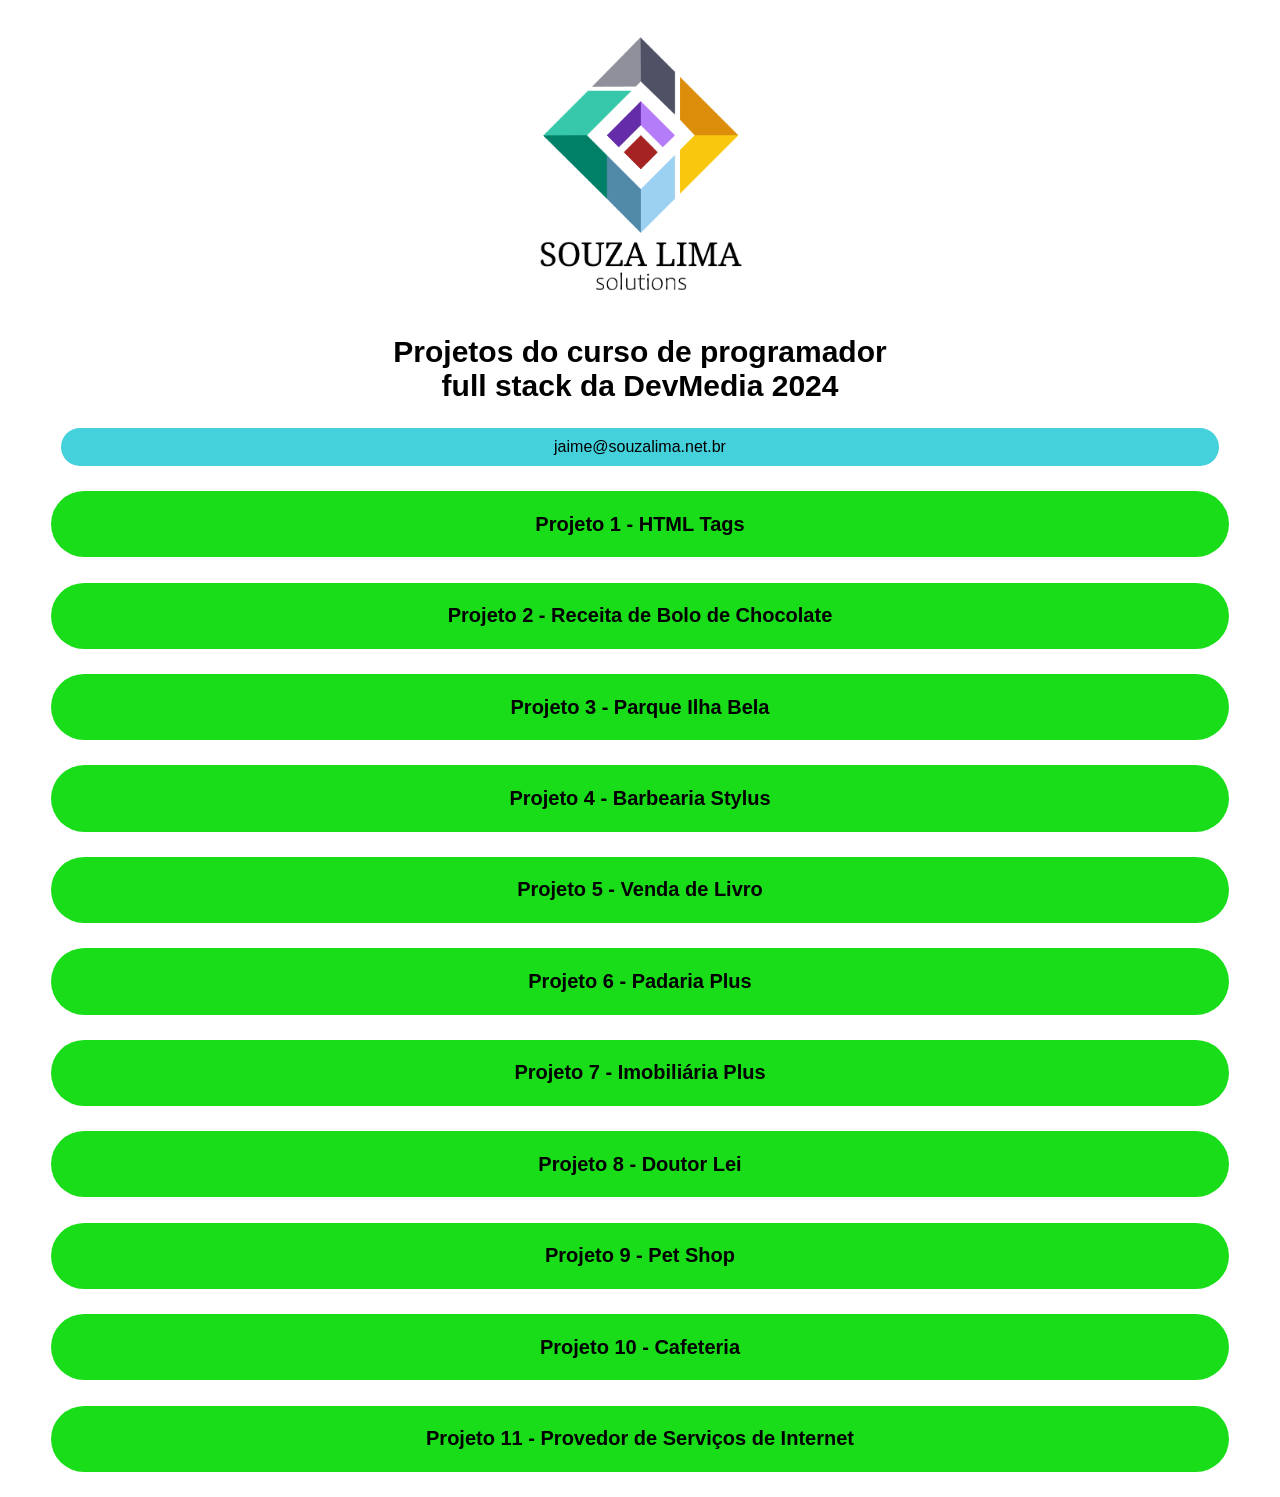
<file: index.html>
<!DOCTYPE html>
<html lang="pt-br">
<head>
    <meta charset="UTF-8">
    <meta name="viewport" content="width=device-width, initial-scale=1.0">
    <meta name="description" content="Portal de serviços prestados por Souza Lima solutions, empresa especializada em desenvolvimento full stack e mobile.">
    <title>Souza Lima Solutions</title>
    <link rel="stylesheet" href="css/estilos.css">
</head>
<body>
    <div class="logo">
        <img src="imagens/LogoSL.png" alt="Logo Souza Lima Solutions" title="Logo Souza Lima solutions">
    </div>

    <div class="main">
        <h1>Projetos do curso de programador full stack da <a href="https://www.devmedia.com.br" target="_blank"><span>DevMedia</span></a> 2024</h1>
    </div>

    <div class="contato">
        <a href="mailto:jaime@souzalima.net.br">jaime@souzalima.net.br</a>
    </div>

    <div class="proj1">
        <h2><a href="Full_stack/Front-end/Projeto_HTML_Tags/index.html" target="_blank">Projeto 1 - HTML Tags</a></h2>
        
    </div>

    <div class="proj2">
        <h2><a href="Full_stack/Front-end/Projeto_Bolo_Chocolate/index.html" target="_blank">Projeto 2 - Receita de Bolo de Chocolate</a></h2>
            </div>

    <div class="proj3">
        <h2><a href="Full_stack/Front-end/Projeto_Ilha_Bela/index.html" target="_blank">Projeto 3 - Parque Ilha Bela</a></h2>
    </div>

    <div class="proj4">
        <h2><a href="Full_stack/Front-end/Projeto_Barbearia/index.html" target="_blank">Projeto 4 - Barbearia Stylus</a></h2>
    </div>

    <div class="proj5">
        <h2><a href="Full_stack/Front-end/Projeto_Venda_Livro/index.html" target="_blank">Projeto 5 - Venda de Livro</a></h2>
    </div>

    <div class="proj6">
        <h2><a href="Full_stack/Front-end/Projeto_Padaria/index.html" target="_blank">Projeto 6 - Padaria Plus</a></h2>
    </div>

    <div class="proj7">
        <h2><a href="Full_stack/Front-end/Projeto_Imobiliária/index.html" target="_blank">Projeto 7 - Imobiliária Plus</a></h2>
    </div>

    <div class="proj8">
        <h2><a href="Full_stack/Front-end/Projeto_Dr_Lei/index.html" target="_blank">Projeto 8 - Doutor Lei</a></h2>
    </div>

    <div class="proj9">
        <h2><a href="Full_stack/Front-end/Projeto_PetShop/index.html" target="_blank">Projeto 9 - Pet Shop</a></h2>
    </div>

    <div class="proj10">
        <h2><a href="Full_stack/Front-end/Projeto_Cafeteria/index.html" target="_blank">Projeto 10 - Cafeteria</a></h2>
    </div>

    <div class="proj11">
        <h2><a href="Full_stack/Front-end/Projeto_Provedor/index.html" target="_blank">Projeto 11 - Provedor de Serviços de Internet</a></h2>
    </div>

</body>
</html>
</file>
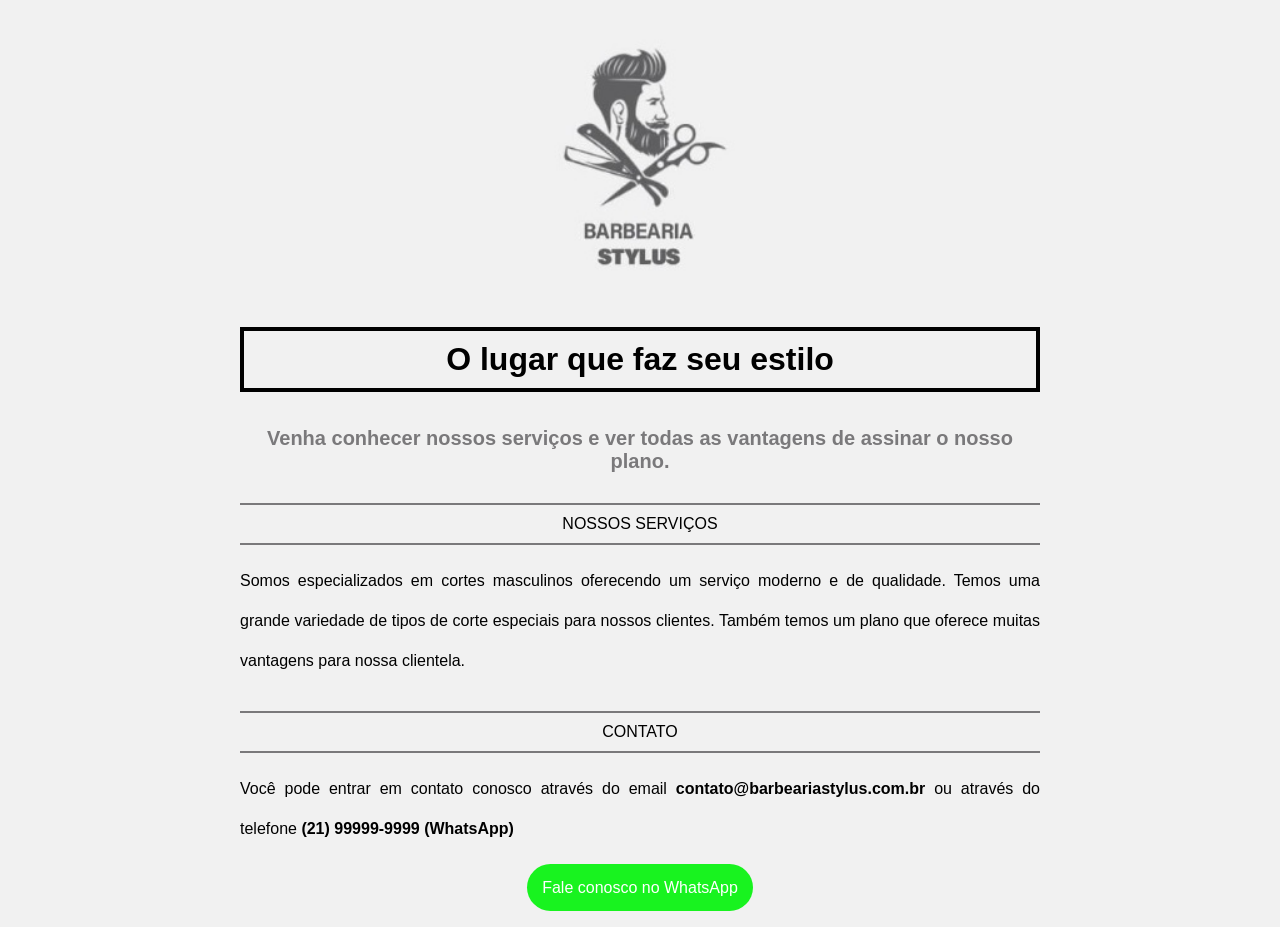
<file: Full_stack/Front-end/Projeto_Barbearia/index.html>
<!DOCTYPE html>
<html lang="pt-br">
<head>
    <meta charset="UTF-8">
    <meta name="viewport" content="width=device-width, initial-scale=1.0">
    <title>Barbearia Stylus</title>
    <link rel="stylesheet" href="css/estilos.css"
</head>
<body>
    <div class="logomarca">
        <img src="imagens/logotipo.jpg" alt="">
    </div>

    <div class="secao1">
        <h1>O lugar que faz seu estilo</h1>
        <h2>Venha conhecer nossos serviços e ver todas as vantagens de assinar o nosso plano.</h2>
    </div>
 
    <div class="secao2">
        <h3>NOSSOS SERVIÇOS</h3>
        <p>Somos especializados em cortes masculinos oferecendo um serviço moderno e de qualidade. Temos uma grande variedade de tipos de corte especiais para nossos clientes. Também temos um plano que oferece muitas vantagens para nossa clientela.</p>
    </div>

    <div class="secao3">
        <h3>CONTATO</h3>
        <p>Você pode entrar em contato conosco através do email <span>contato@barbeariastylus.com.br</span> ou através do telefone <span>(21) 99999-9999 (WhatsApp)</span></p>
    </div>

    <div class="fale">
        <a href="https://api.whatsapp.com/send?phone=999999999">Fale conosco no WhatsApp</a>
    </div>

</body>
</html>
</file>
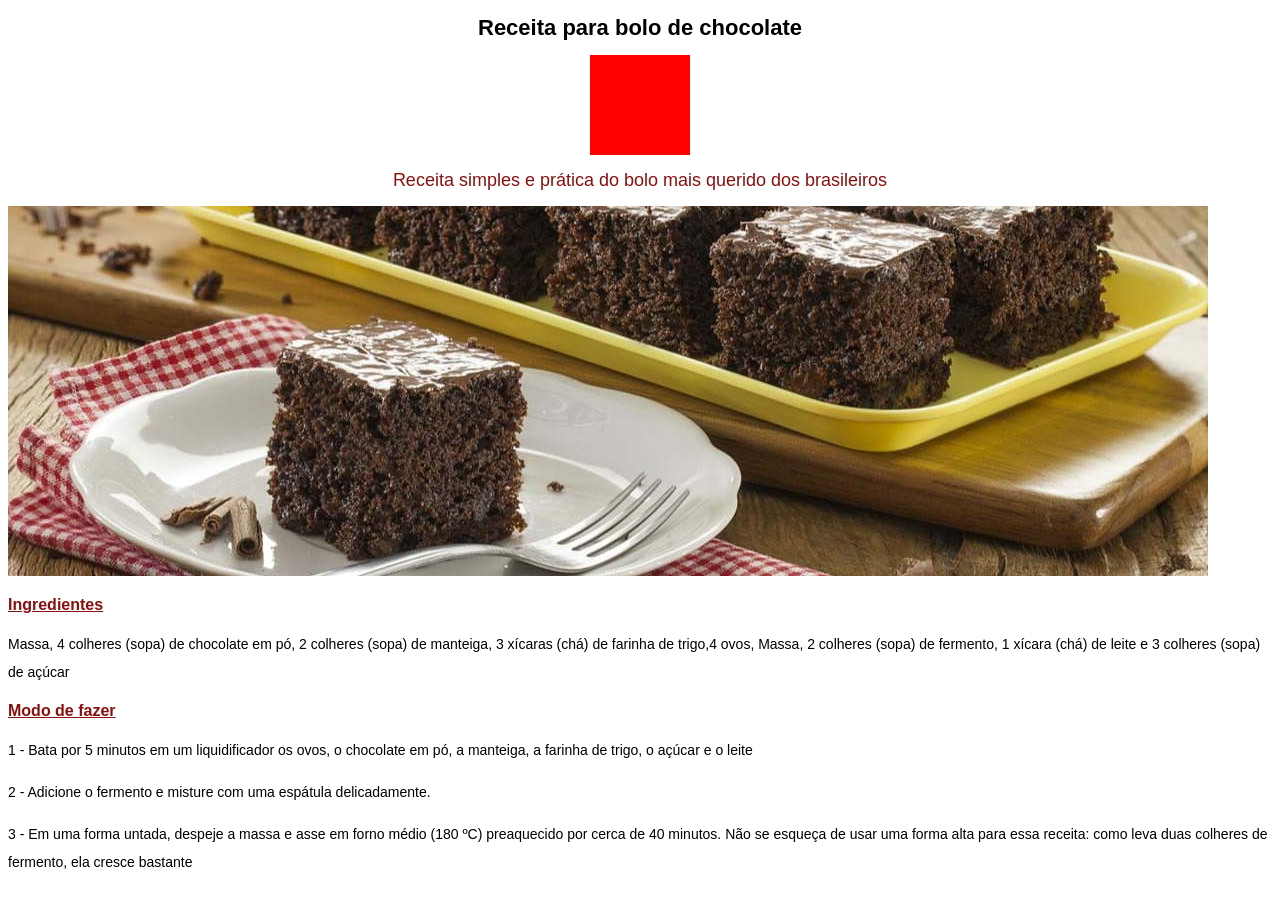
<file: Full_stack/Front-end/Projeto_Bolo_Chocolate/index.html>
<!DOCTYPE html>
<html lang="pt-br">
<head>
    <meta charset="UTF-8">
    <meta name="viewport" content="width=device-width, initial-scale=1.0">
    <title>Receita de Bolo de Chocolate</title>
    <link rel="stylesheet" type="text/css" href="css/estilos.css">
</head>
<body>
  <div>
    <h1>Receita para bolo de chocolate</h1>
    
    <div class="anim"></div>


    
    <h2>Receita simples e prática do bolo mais querido dos brasileiros</h2>
    <img src="imagens/bolo-chocolate.jpg" alt="Bolo de Chocolate">
    
    <h3>Ingredientes</h3>
    <p>Massa, 4 colheres (sopa) de chocolate em pó, 2 colheres (sopa) de manteiga, 3 xícaras (chá) de farinha de trigo,4 ovos, Massa, 2 colheres (sopa) de fermento, 1 xícara (chá) de leite e 3 colheres (sopa) de açúcar</p>
       
    <h3>Modo de fazer</h3>
    <p>1 - Bata por 5 minutos em um liquidificador os ovos, o chocolate em pó, a manteiga, a farinha de trigo, o açúcar e o leite</p>
    
    <p>2 - Adicione o fermento e misture com uma espátula delicadamente.</p>
    
    <p> 3 - Em uma forma untada, despeje a massa e asse em forno médio (180 ºC) preaquecido por cerca de 40 minutos. Não se esqueça de usar uma forma alta para essa receita: como leva duas colheres de fermento, ela cresce bastante</p>
    </div>
</body>
</html>
</file>
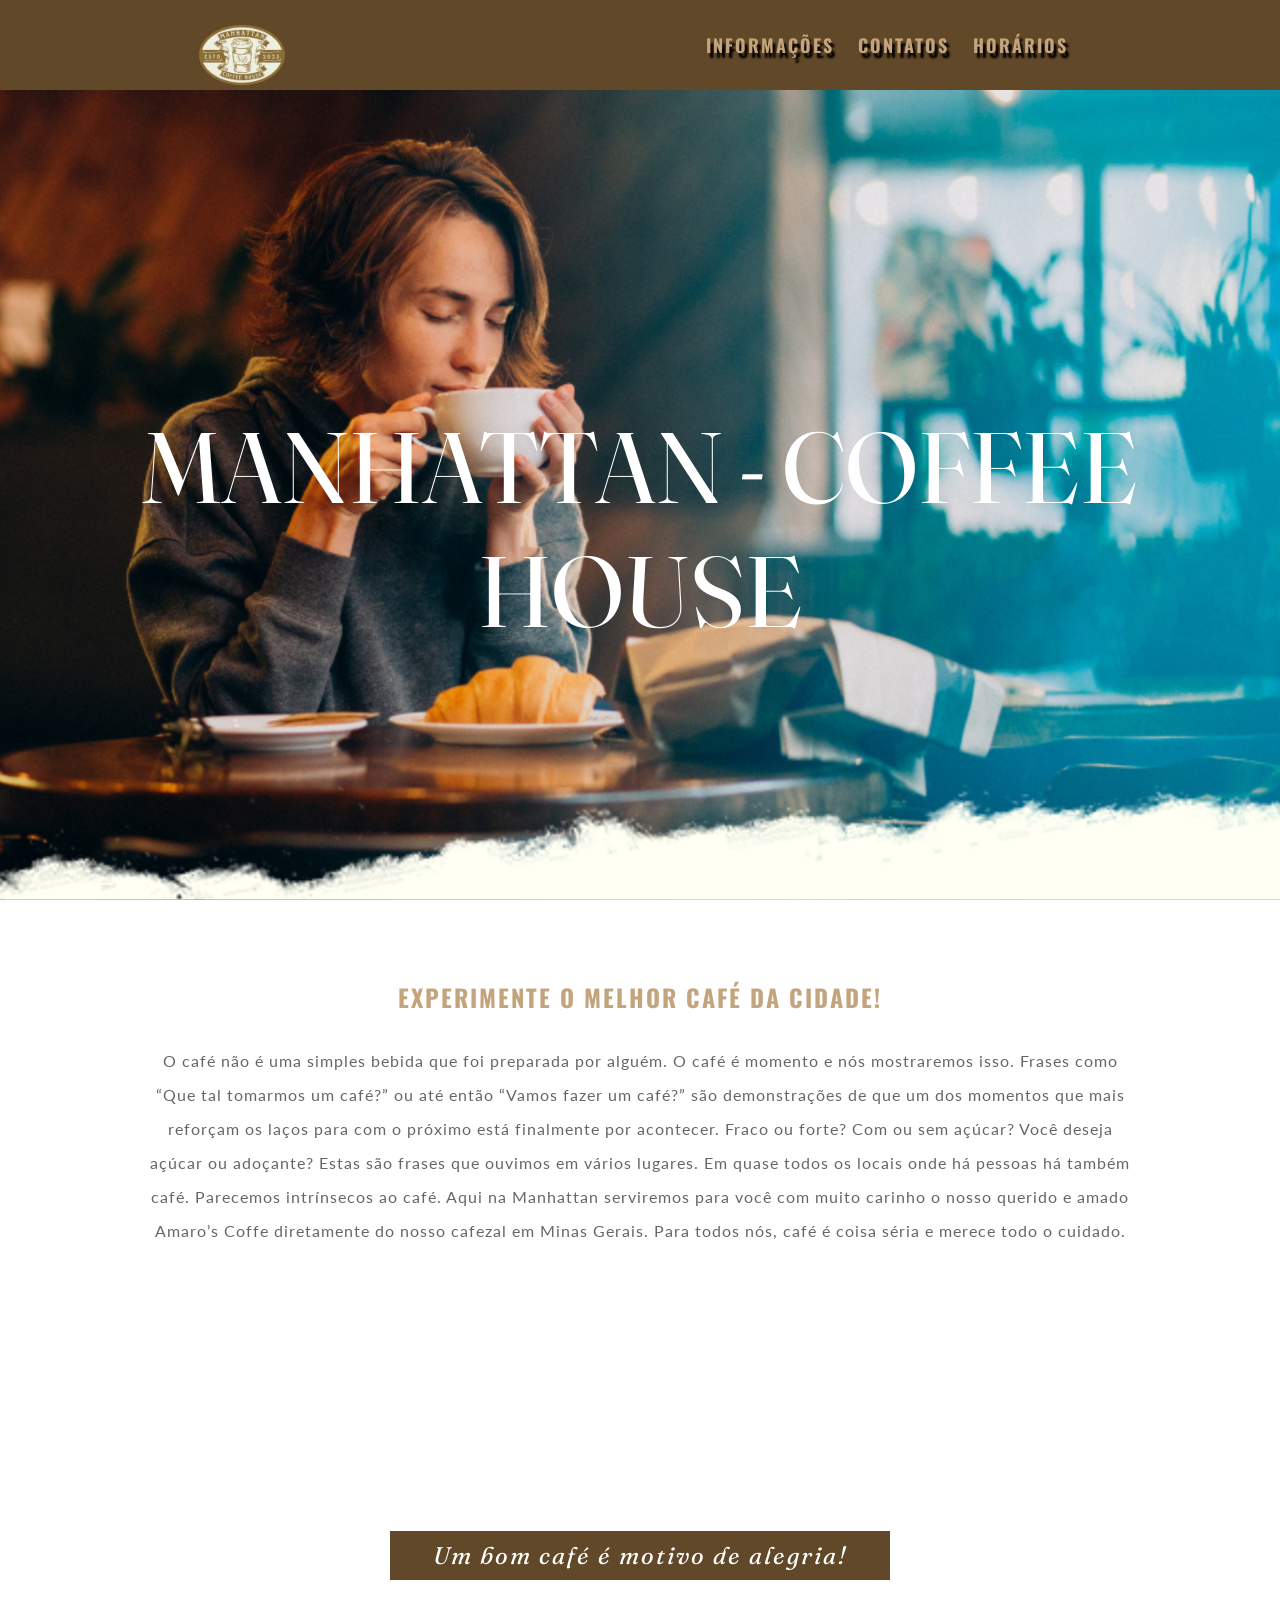
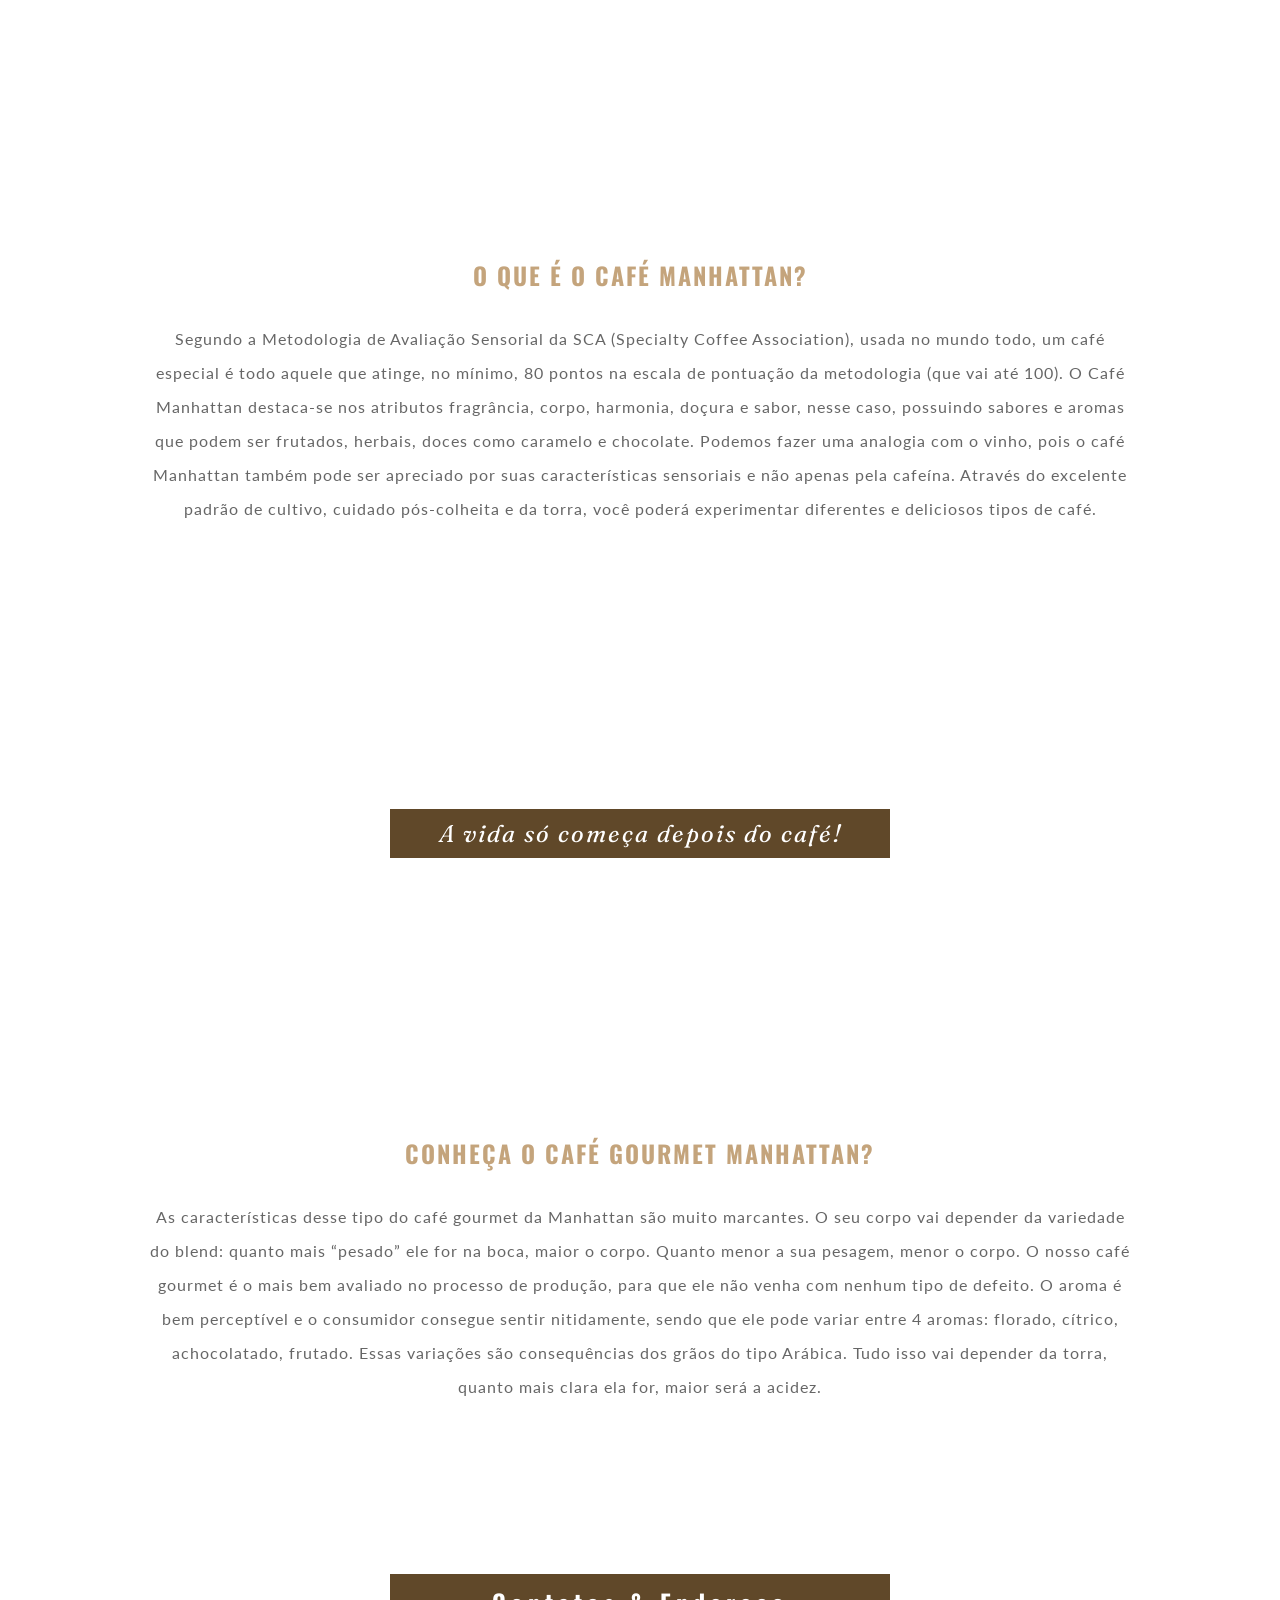
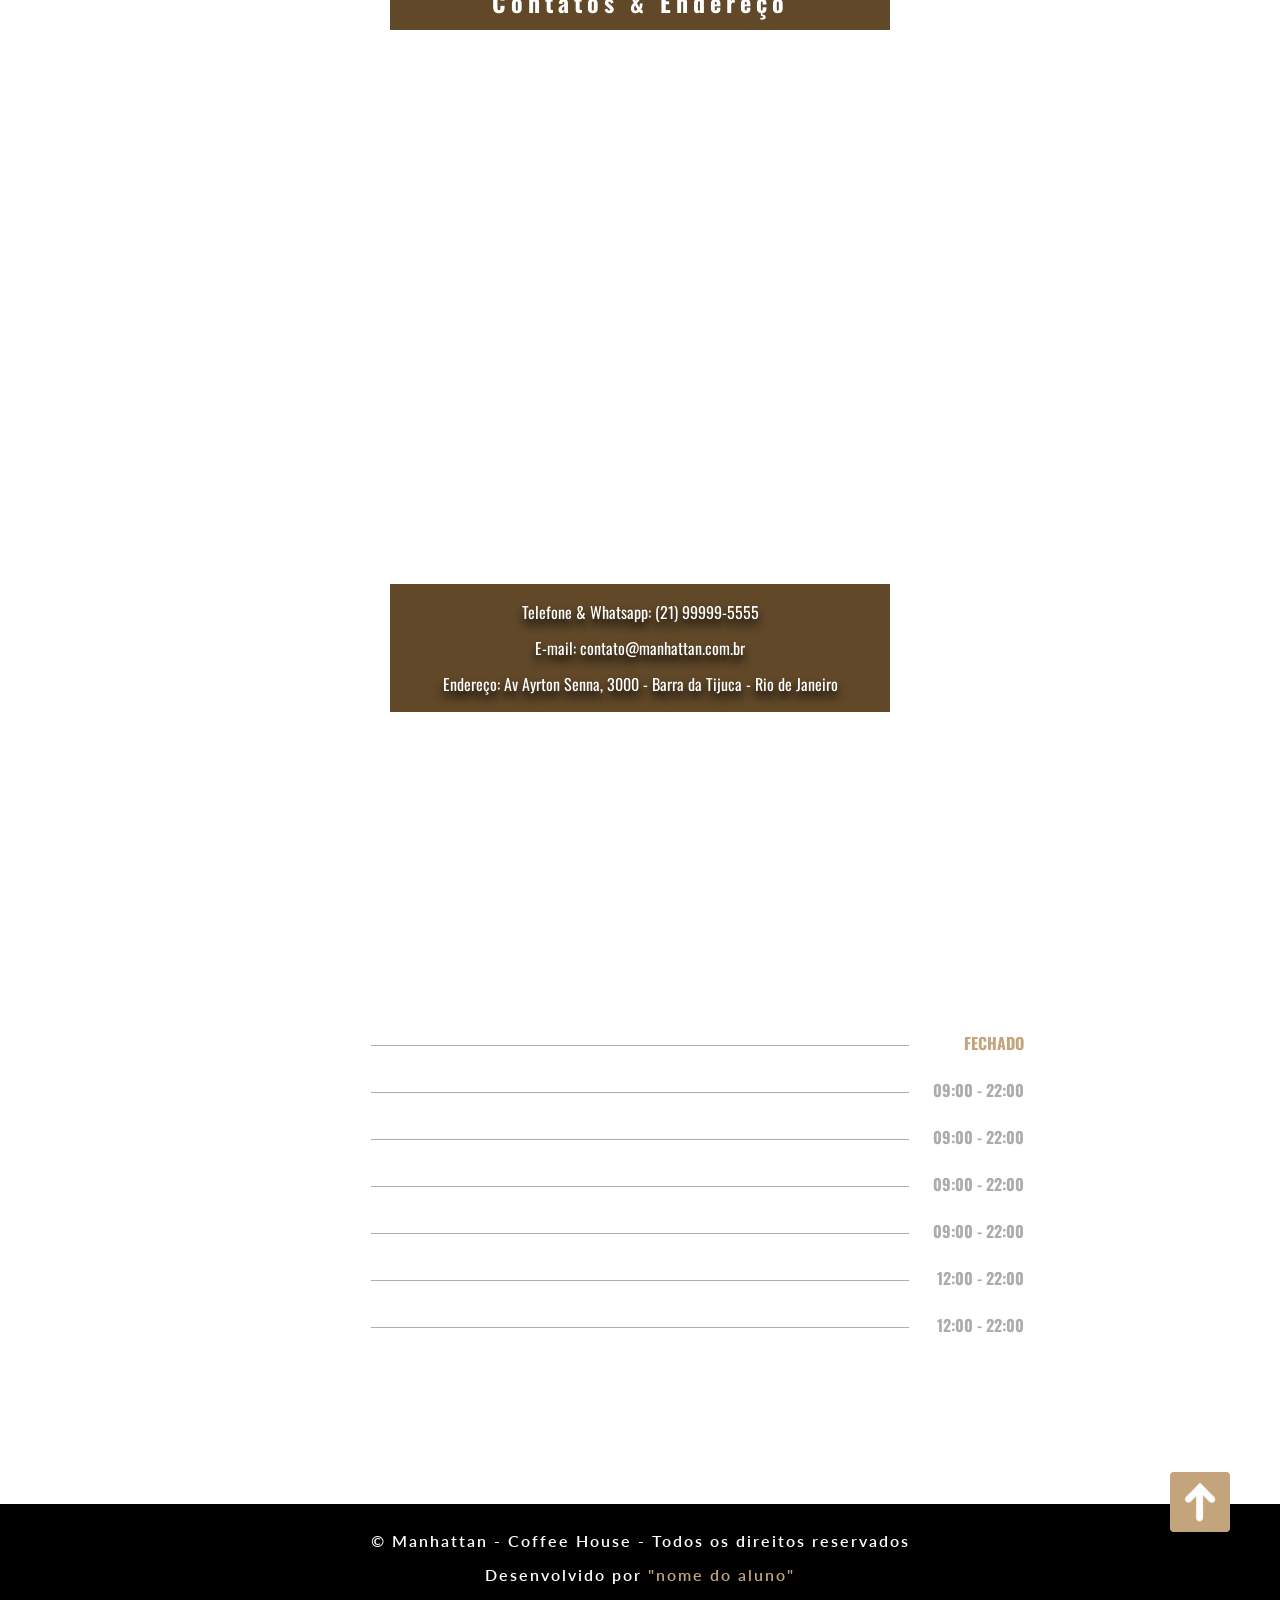
<file: Full_stack/Front-end/Projeto_Cafeteria/index.html>
<!DOCTYPE html>
<html lang="pt-br">
  <head>
    <meta charset="UTF-8" />
    <meta http-equiv="X-UA-Compatible" content="IE=edge" />
    <meta name="viewport" content="width=device-width, initial-scale=1.0" />
    <link rel="preconnect" href="https://fonts.googleapis.com" />
    <link rel="preconnect" href="https://fonts.gstatic.com" crossorigin />
    <link
      href="https://fonts.googleapis.com/css2?family=Fraunces:opsz@9..144&family=Lato&family=Merriweather&family=Oswald&family=Poppins&display=swap"
      rel="stylesheet"
    />
    <link rel="shortcur icon" href="./img/logo.ico" />
    <link rel="stylesheet" href="style.css" />
    <title>Manhattan - Coffee House</title>
  </head>

  <body>
    <div class="topo"> <!-- Topo da página -->
      <img src="./img/logo.png" alt="logomarca" />
      <div>
        <a href="#informacoes">INFORMAÇÕES</a>
        <a href="#contatos">CONTATOS</a>
        <a href="#horarios">HORÁRIOS</a>
      </div>
    </div>
    <div id="banner" class="container-parallax1"> <!-- Seção Banner da página -->
      <div>
        <h1>MANHATTAN - COFFEE HOUSE</h1>
      </div>
    </div>
    <div id="informacoes" class="container-texto"> <!-- Seção Informações da página -->
      <h2>EXPERIMENTE O MELHOR CAFÉ DA CIDADE!</h2>
      <p>
        O café não é uma simples bebida que foi preparada por alguém. O café é
        momento e nós mostraremos isso. Frases como “Que tal tomarmos um café?”
        ou até então “Vamos fazer um café?” são demonstrações de que um dos
        momentos que mais reforçam os laços para com o próximo está finalmente
        por acontecer. Fraco ou forte? Com ou sem açúcar? Você deseja açúcar ou
        adoçante? Estas são frases que ouvimos em vários lugares. Em quase todos
        os locais onde há pessoas há também café. Parecemos intrínsecos ao café.
        Aqui na Manhattan serviremos para você com muito carinho o nosso querido
        e amado Amaro’s Coffe diretamente do nosso cafezal em Minas Gerais. Para
        todos nós, café é coisa séria e merece todo o cuidado.
      </p>
    </div>
    <div class="container-parallax2">
      <h3>Um bom café é motivo de alegria!</h3>
    </div>
    <div class="container-texto">
      <h2>O QUE É O CAFÉ MANHATTAN?</h2>
      <p>
        Segundo a Metodologia de Avaliação Sensorial da SCA (Specialty Coffee
        Association), usada no mundo todo, um café especial é todo aquele que
        atinge, no mínimo, 80 pontos na escala de pontuação da metodologia (que
        vai até 100). O Café Manhattan destaca-se nos atributos fragrância,
        corpo, harmonia, doçura e sabor, nesse caso, possuindo sabores e aromas
        que podem ser frutados, herbais, doces como caramelo e chocolate.
        Podemos fazer uma analogia com o vinho, pois o café Manhattan também
        pode ser apreciado por suas características sensoriais e não apenas pela
        cafeína. Através do excelente padrão de cultivo, cuidado pós-colheita e
        da torra, você poderá experimentar diferentes e deliciosos tipos de
        café.
      </p>
    </div>
    <div class="container-parallax3">
      <h3>A vida só começa depois do café!</h3>
    </div>
    <div class="container-texto">
      <h2>CONHEÇA O CAFÉ GOURMET MANHATTAN?</h2>
      <p>
        As características desse tipo do café gourmet da Manhattan são muito
        marcantes. O seu corpo vai depender da variedade do blend: quanto mais
        “pesado” ele for na boca, maior o corpo. Quanto menor a sua pesagem,
        menor o corpo. O nosso café gourmet é o mais bem avaliado no processo de
        produção, para que ele não venha com nenhum tipo de defeito. O aroma é
        bem perceptível e o consumidor consegue sentir nitidamente, sendo que
        ele pode variar entre 4 aromas: florado, cítrico, achocolatado, frutado.
        Essas variações são consequências dos grãos do tipo Arábica. Tudo isso
        vai depender da torra, quanto mais clara ela for, maior será a acidez.
      </p>
    </div>
    <div id="contatos" class="container-parallax4"> <!-- Seção Contatos da página -->
      <h2>Contatos & Endereço</h2>
      <iframe
        src="https://www.google.com/maps/embed?pb=!1m18!1m12!1m3!1d3673.116814396121!2d-43.36308168443389!3d-22.982731546364604!2m3!1f0!2f0!3f0!3m2!1i1024!2i768!4f13.1!3m3!1m2!1s0x9bda2ed54ec2e1%3A0x4431d262cad1d163!2sAv.%20Ayrton%20Senna%2C%203000%20-%20Barra%20da%20Tijuca%2C%20Rio%20de%20Janeiro%20-%20RJ%2C%2022775-904!5e0!3m2!1spt-BR!2sbr!4v1673618057703!5m2!1spt-BR!2sbr"
        width="100%"
        style="border: 0"
        allowfullscreen=""
        loading="lazy"
        referrerpolicy="no-referrer-when-downgrade"
      ></iframe>
      <div class="container-contatos">
        <p>Telefone & Whatsapp: (21) 99999-5555</p>
        <p>E-mail: contato@manhattan.com.br</p>
        <p>
          Endereço: Av Ayrton Senna, 3000 - Barra da Tijuca - Rio de Janeiro
        </p>
      </div>
    </div>
    <div id="horarios" class="container-parallax5"> <!-- Seção Horários - Lista da página -->
      <h2>HORÁRIOS DE FUNCIONAMENTO</h2>
      <div>
        <ul class="lista-horarios">
          <li>
            <h3>SEGUNDA</h3>
            <div></div>
            <span class="texto-marrom">FECHADO</span>
          </li>
          <li>
            <h3>TERÇA</h3>
            <div></div>
            <p>09:00 - 22:00</p>
          </li>
          <li>
            <h3>QUARTA</h3>
            <div></div>
            <p>09:00 - 22:00</p>
          </li>
          <li>
            <h3>QUINTA</h3>
            <div></div>
            <p>09:00 - 22:00</p>
          </li>
          <li>
            <h3>SEXTA</h3>
            <div></div>
            <p>09:00 - 22:00</p>
          </li>
          <li>
            <h3>SÁBADO</h3>
            <div></div>
            <p>12:00 - 22:00</p>
          </li>
          <li>
            <h3>DOMINGO</h3>
            <div></div>
            <p>12:00 - 22:00</p>
          </li>
        </ul>
      </div>
    </div>
    <div class="container-rodape"> <!-- Rodapé da página -->
      <p>&copy; Manhattan - Coffee House - Todos os direitos reservados</p>
      <p>Desenvolvido por <span>"nome do aluno"</span></p>
      <a href="#banner"></a>
    </div>
  </body>
</html>
</file>
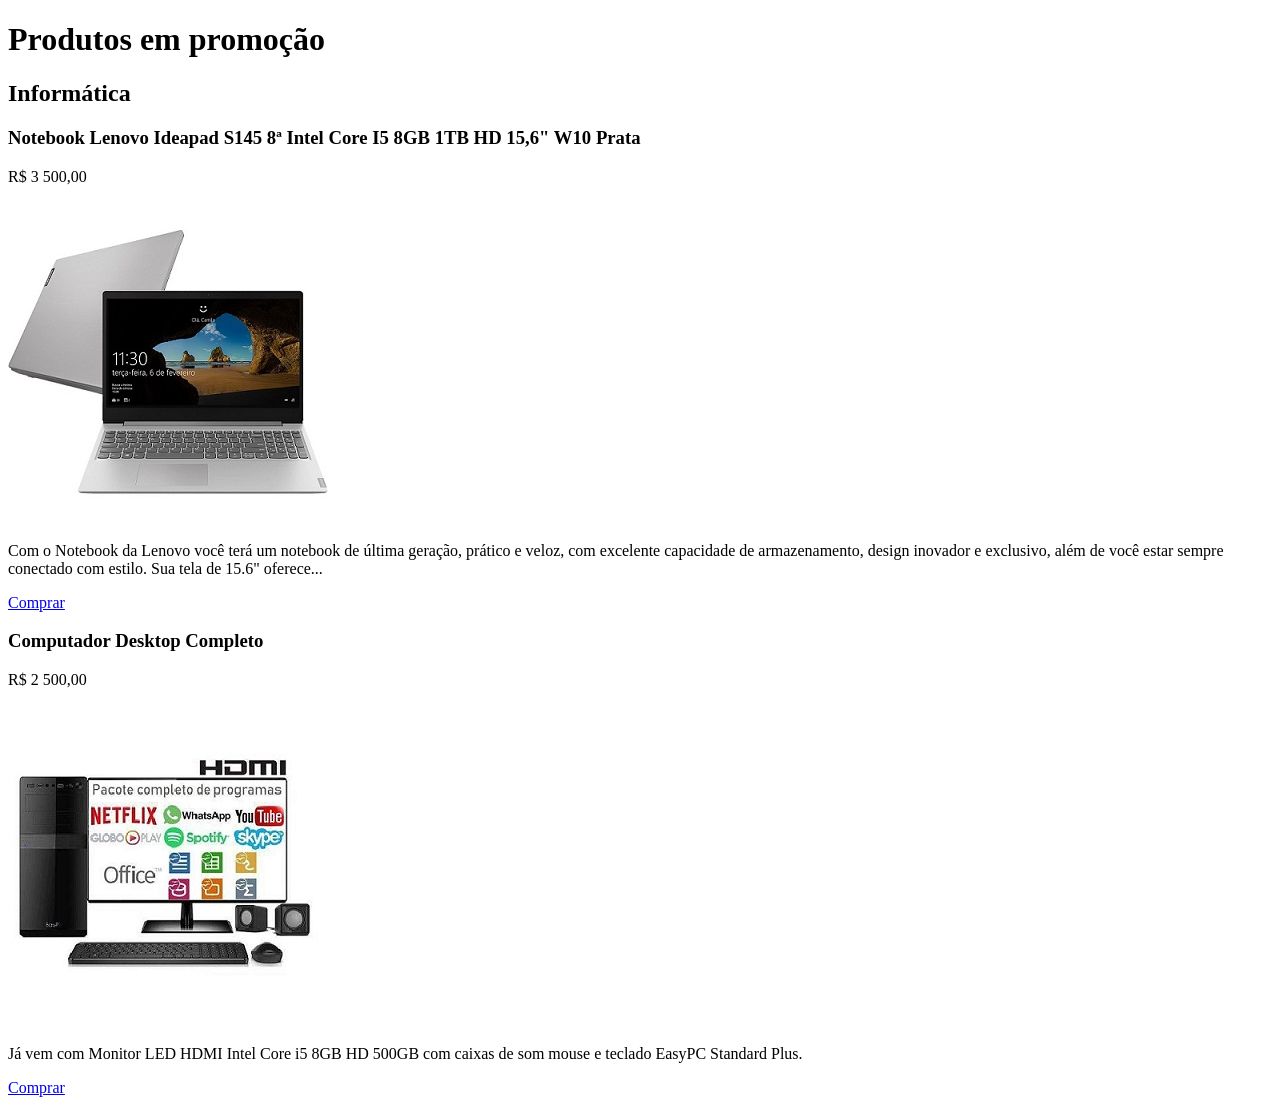
<file: Full_stack/Front-end/Projeto_HTML_Tags/index.html>
<!DOCTYPE html>
<html>
<head>
    <meta charset="UTF-8">
    <title>Loja virtual</title>
</head>
<body>
    <h1>Produtos em promoção</h1>

    <h2>Informática</h2>

    <div>
        <h3>Notebook Lenovo Ideapad S145 8ª Intel Core I5 8GB 1TB HD 15,6" W10 Prata</h3>
    
        <p>R$ 3 500,00</p>
    
        <img src="imagens/computador.jpg" alt="Notebook Lenovo" title="Notebook Lenovo">
        <p>Com o Notebook da Lenovo você terá um notebook de última geração,
            prático e veloz, com excelente capacidade de armazenamento, design
            inovador e exclusivo, além de você estar sempre conectado com estilo.
            Sua tela de 15.6" oferece...
        </p>
        <a href="https://www.mercadolivre.com.br/p/MLB18499971" target="_blank">Comprar</a>
    </div>

    <div>
        <h3>Computador Desktop Completo</h3>
        <p>R$ 2 500,00</p>
        <img src="imagens/desktop.jpg" alt="Computador completo com monitor" title="Computador completo com monitor">
        <p>Já vem com Monitor LED HDMI Intel Core i5 8GB HD 500GB com caixas
            de som mouse e teclado EasyPC Standard Plus.
        </p>
        <a href="https://www.mercadolivre.com.br/p/MLB33922998" target="_blank"> Comprar </a>
    </div>

</body>
</html>
</file>
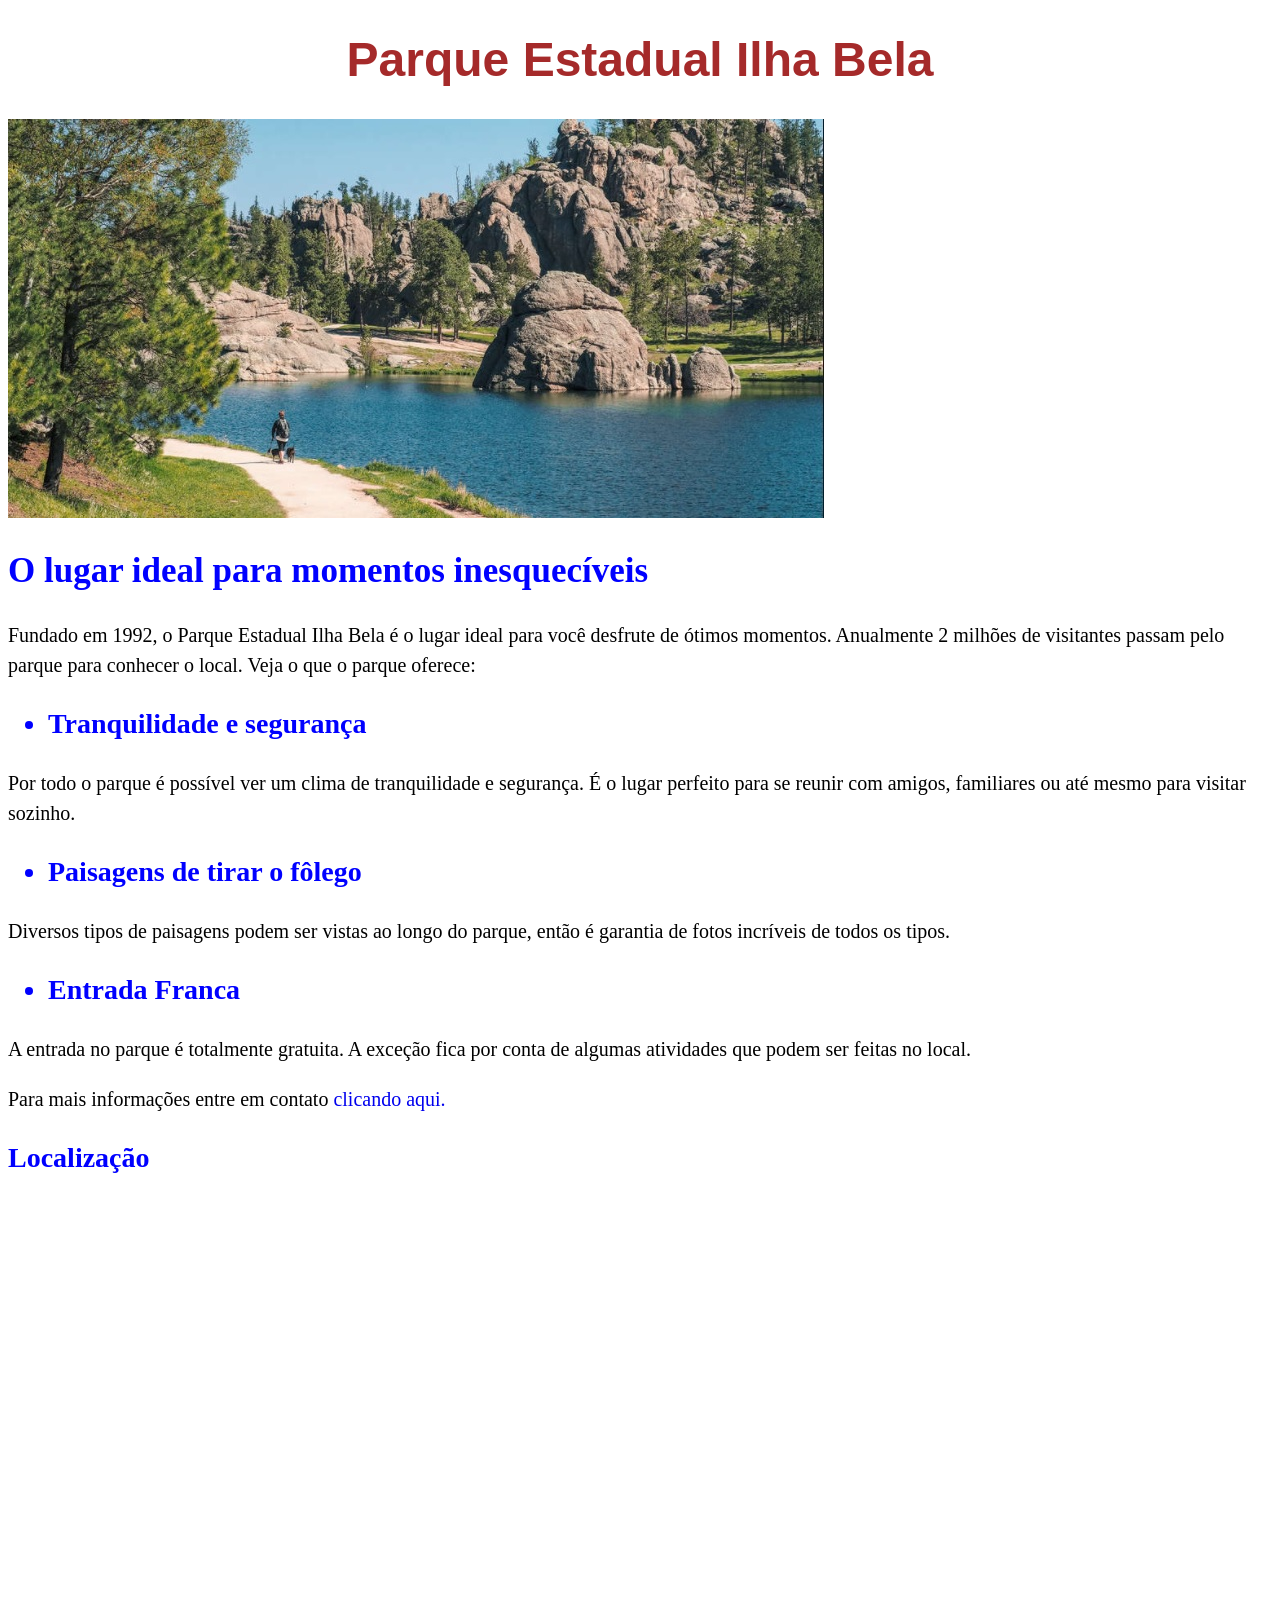
<file: Full_stack/Front-end/Projeto_Ilha_Bela/index.html>
<!DOCTYPE html>
<html lang="pt-br">
<head>
    <meta charset="UTF-8">
    <meta name="viewport" content="width=device-width, initial-scale=1.0">
    <title>Parque Estadual Ilha Bela</title>
    <link rel="stylesheet" href="css/estilos.css"
</head>
<body>
  <div>
    <div>
        <h1>Parque Estadual Ilha Bela</h1>
        <img src="imagens/parque-ilha-bela.jpg" alt="Parque Estadual Ilha Bela" title="Parque Estadual Ilha Bela">
    </div>

    <div>
        <h2>O lugar ideal para momentos inesquecíveis</h2>
        <p>Fundado em 1992, o Parque Estadual Ilha Bela é o lugar ideal para você desfrute de ótimos momentos. Anualmente 2 milhões de visitantes passam pelo parque para conhecer o local. Veja o que o parque oferece:</p>
    </div>
        
    <div>
        <h3><ul><li>Tranquilidade e segurança</li></ul></h3>
        <p>Por todo o parque é possível ver um clima de tranquilidade e segurança. É o lugar perfeito para se reunir com amigos, familiares ou até mesmo para visitar sozinho.</p>
    </div>
        
    <div>
        <h3><ul><li>Paisagens de tirar o fôlego</li></ul></h3>
        <p>Diversos tipos de paisagens podem ser vistas ao longo do parque, então é garantia de fotos incríveis de todos os tipos.</p>
    </div>
        
    <div>
        <h3><ul><li>Entrada Franca</li></ul></h3>
        <p>A entrada no parque é totalmente gratuita. A exceção fica por conta de algumas atividades que podem ser feitas no local.</p>

        <p>Para mais informações entre em contato <a href="tel:+5521999999999">clicando aqui.</a></p>
        
    </div>

    <div>
        <h3>Localização</h3>
        <p><iframe src="https://www.google.com/maps/embed?pb=!1m18!1m12!1m3!1d5160.58538785072!2d-45.33875933473672!3d-23.8511179859829!2m3!1f0!2f0!3f0!3m2!1i1024!2i768!4f13.1!3m3!1m2!1s0x94d2bea7f29be405%3A0x60521456e76034f5!2sParque%20Estadual%20Ilhabela!5e0!3m2!1spt-BR!2sbr!4v1730928910267!5m2!1spt-BR!2sbr" width="600" height="450" style="border:0;" allowfullscreen="" loading="lazy" referrerpolicy="no-referrer-when-downgrade"></iframe></p>
    </div>

  </div>
</body>
</html>
</file>
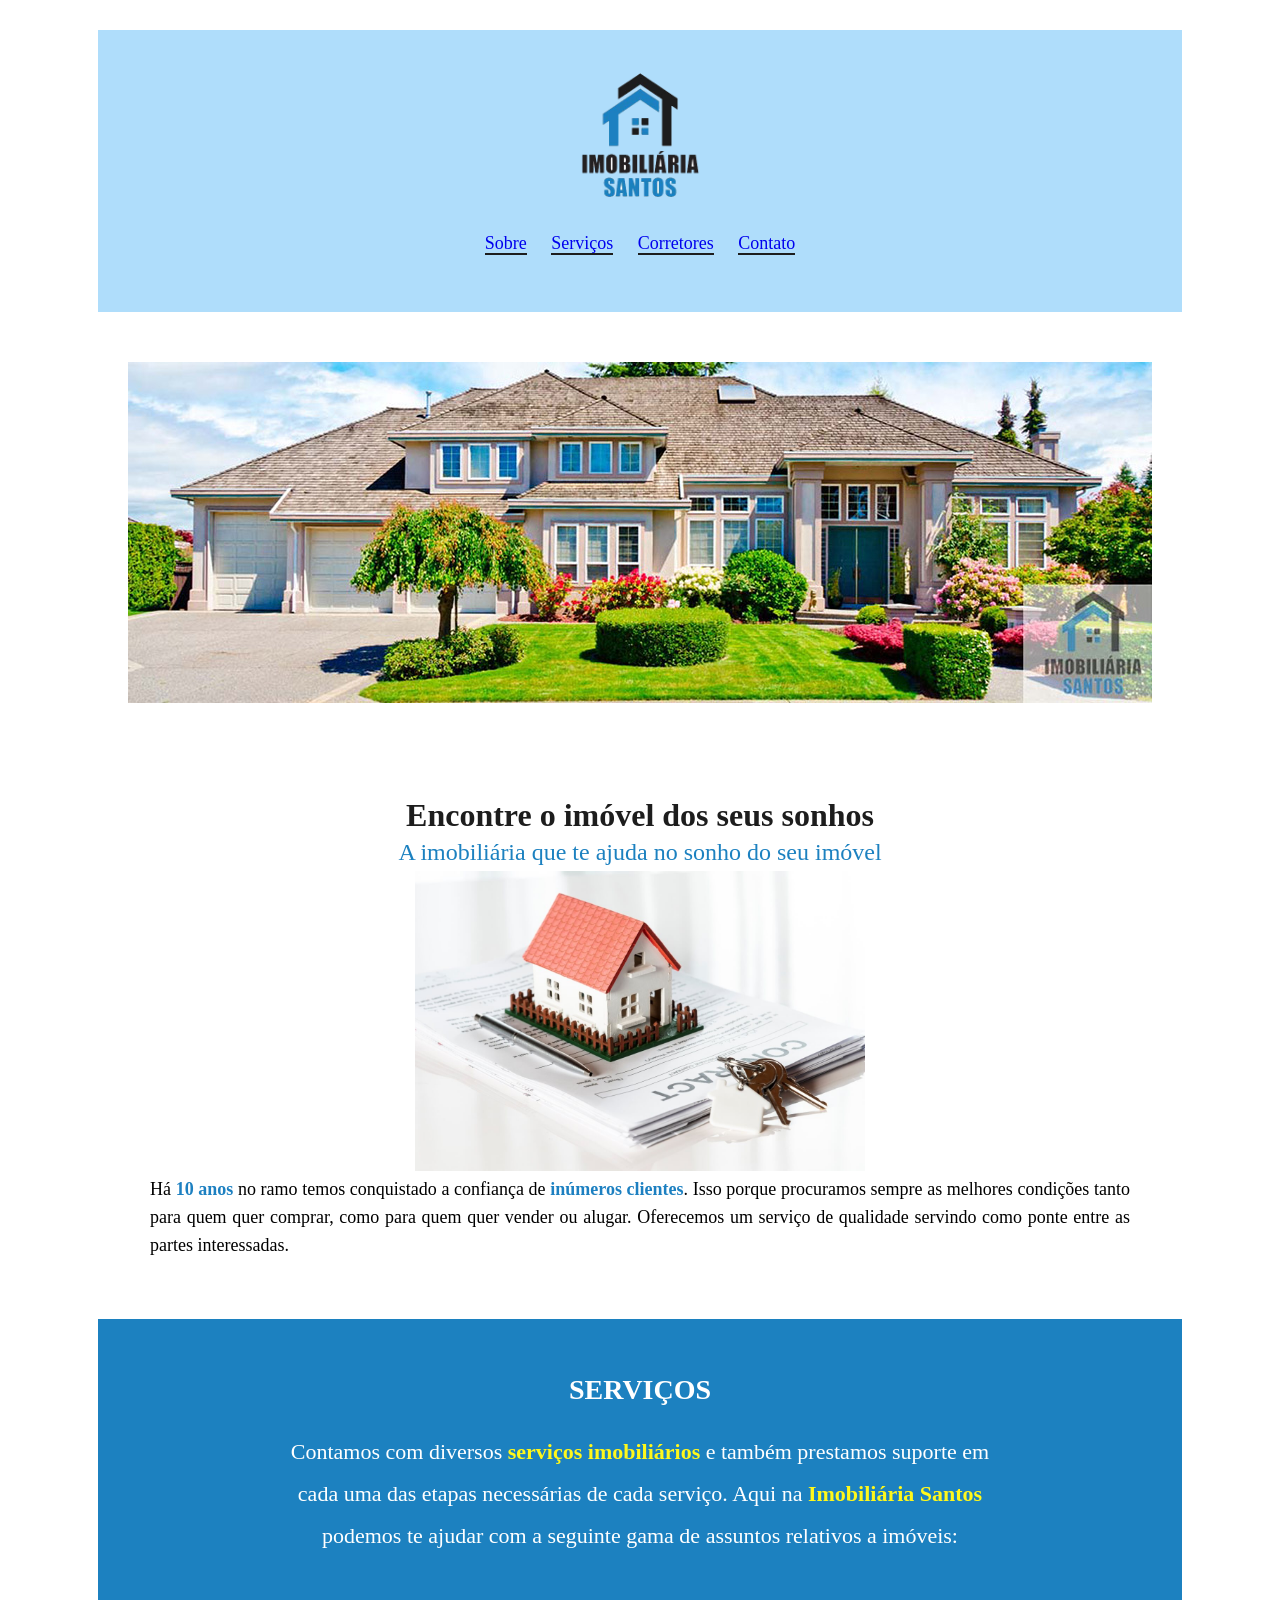
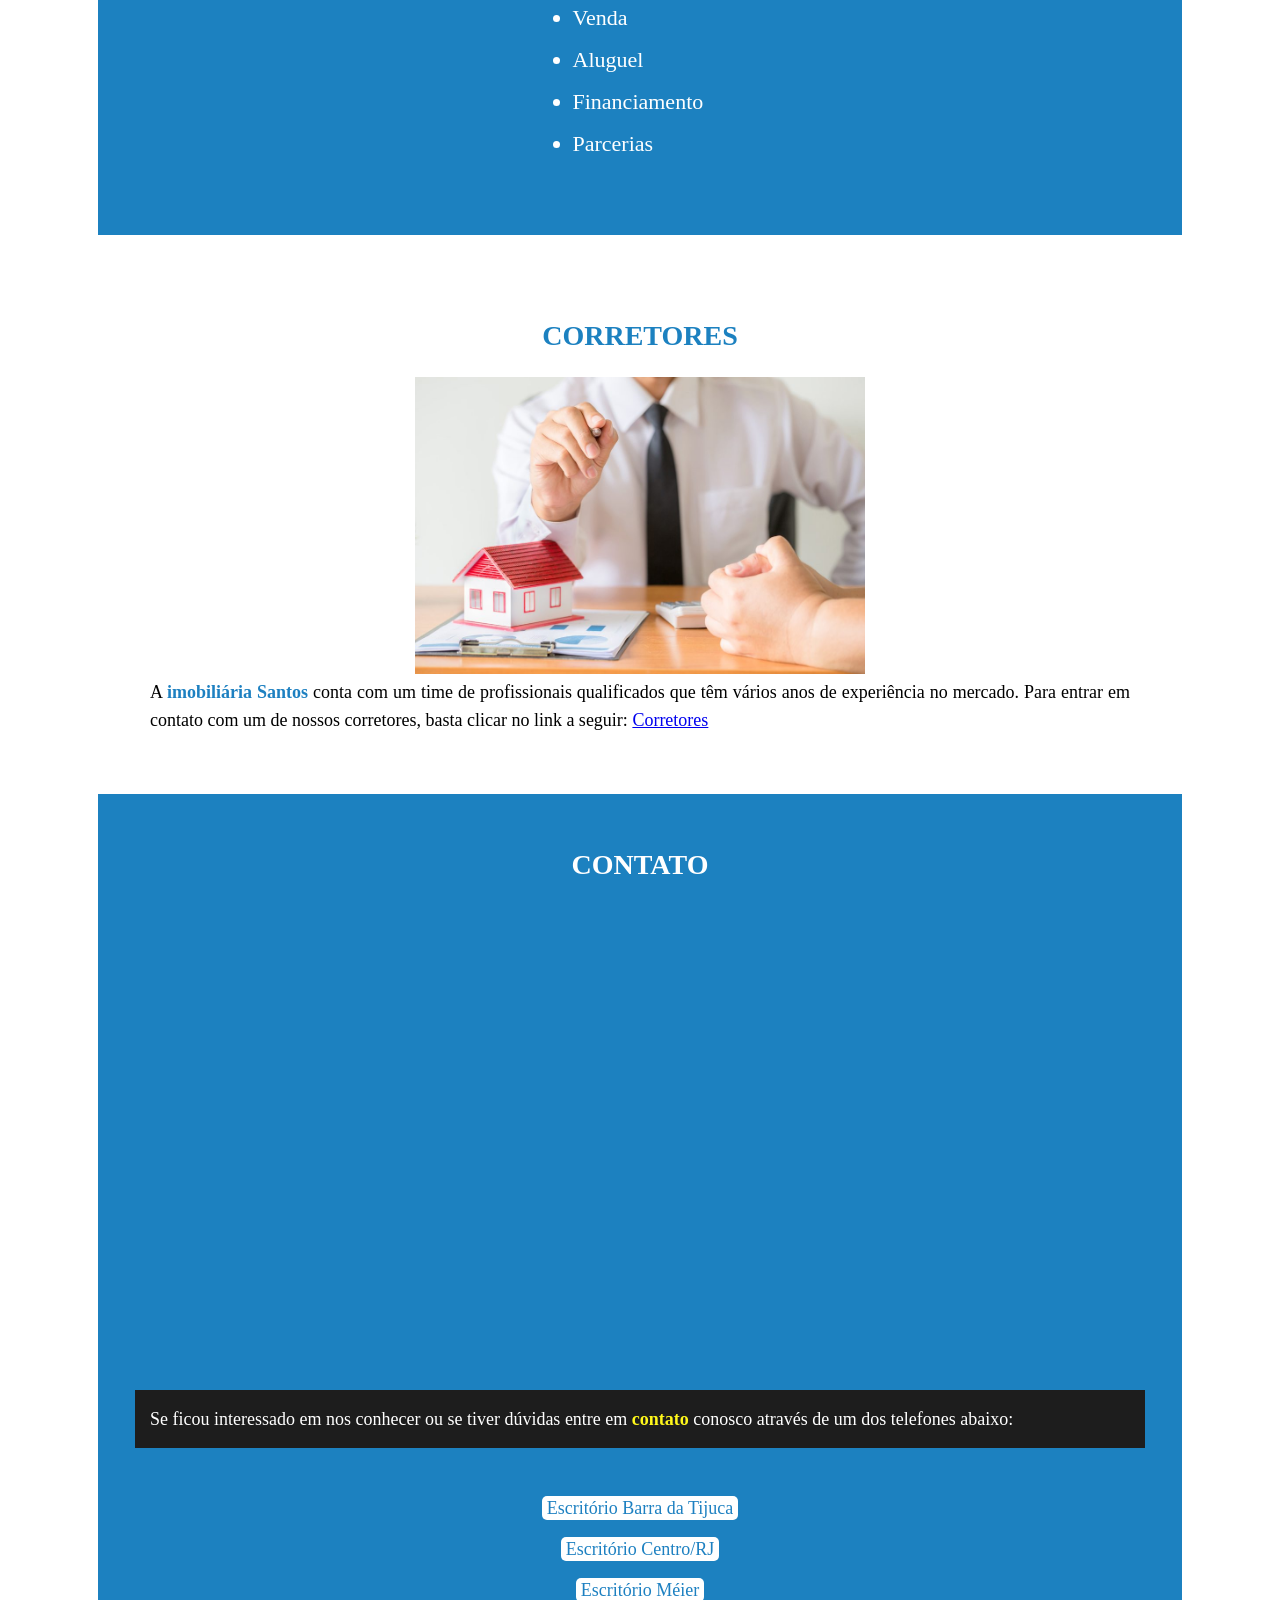
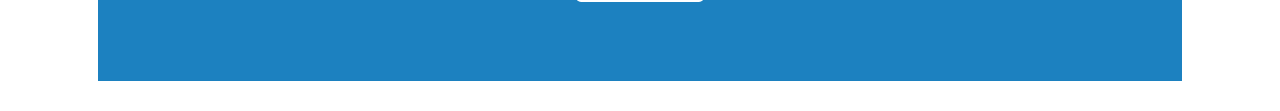
<file: Full_stack/Front-end/Projeto_Imobiliária/index.html>
<!DOCTYPE html>
<html lang="pt-br">
<head>
    <meta charset="UTF-8">
    <meta name="viewport" content="width=device-width, initial-scale=1.0">
    <meta name="description" content="Imobiliária Santos">
    <title>Imobiliária Santos</title>
    <link rel="stylesheet" href="css/estilos.css">
</head>
<body>

    <!-- --------------- SEÇÃO 1 --------------- -->
    <div class="logo">
        <img src="imagens/logo.png" alt="Logomarca Imobiliária Santos">
        <p class="links">
            <a href="#sobre">Sobre</a>
            <a href="#servicos">Serviços</a>
            <a href="#corretores">Corretores</a>
            <a href="#contato">Contato</a>
        </p>
    </div>

    <!-- --------------- SEÇÃO 2 --------------- -->
    <div class="banner">
        <img src="imagens/banner.jpg" alt="Apresentação">
    </div>    

    <!-- --------------- SEÇÃO 3 --------------- -->
    <div class="apresentacao" id="sobre">
        <h1>Encontre o imóvel dos seus sonhos</h1>
        <h2>A imobiliária que te ajuda no sonho do seu imóvel</h2>
        <img src="imagens/imovel-assinatura.jpg" alt="Casa">
        <p>Há <span class="destaque-azul">10 anos</span> no ramo temos conquistado a confiança de <span class="destaque-azul">inúmeros clientes</span>. Isso porque procuramos sempre as melhores condições tanto para quem quer comprar, como para quem quer vender ou alugar. Oferecemos um serviço de qualidade servindo como ponte entre as partes interessadas.</p>
    </div>

    <!-- --------------- SEÇÃO 4 --------------- -->
    <div class="servicos" id="servicos">
        <h3>SERVIÇOS</h3>
        <p>Contamos com diversos <span class="destaque-amarelo">serviços imobiliários</span> e também prestamos suporte em cada uma das etapas necessárias de cada serviço. Aqui na <span class="destaque-amarelo">Imobiliária Santos</span> podemos te ajudar com a seguinte gama de assuntos relativos a imóveis:</p>
        <p>
            <ul type="bullets">
                <li>Venda</li>
                <li>Aluguel</li>
                <li>Financiamento</li>
                <li>Parcerias</li>
            </ul>
        </p>
    </div>

     <!-- --------------- SEÇÃO 5 --------------- -->
    <div class="corretores" id="corretores">
        <h3>CORRETORES</h3>
        <img src="imagens/corretores.jpg" alt="Corretores">
        <p>A <span class="destaque-azul">imobiliária Santos</span> conta com um time de profissionais qualificados que têm vários anos de experiência no mercado. Para entrar em contato com um de nossos corretores, basta clicar no link a seguir: <a href="mailton:corretores@imobiliariasantos.mx">Corretores</a></p>
    </div>

     <!-- --------------- SEÇÃO 6 --------------- -->
    <div class="contato" id="contato">
        <h3>CONTATO</h3>
        <iframe src="https://www.google.com/maps/embed?pb=!1m18!1m12!1m3!1d7346.254844548052!2d-43.364712467659004!3d-22.98234139602229!2m3!1f0!2f0!3f0!3m2!1i1024!2i768!4f13.1!3m3!1m2!1s0x9bda2ed54ec2e1%3A0x4431d262cad1d163!2sAv.%20Ayrton%20Senna%2C%203000%20-%20Barra%20da%20Tijuca%2C%20Rio%20de%20Janeiro%20-%20RJ%2C%2022775-904!5e0!3m2!1spt-BR!2sbr!4v1642532754862!5m2!1spt-BR!2sbr" frameborder="0"></iframe>
        <p>Se ficou interessado em nos conhecer ou se tiver dúvidas entre em <span class="destaque-amarelo">contato</span> conosco através de um dos telefones abaixo:</p>
        <ul>
            <li><a href="" rel="noreferrer noopener">Escritório Barra da Tijuca</a></li>
            <li><a href="" rel="noreferrer noopener">Escritório Centro/RJ</a></li>
            <li><a href="" rel="noreferrer noopener">Escritório Méier</a></li>
        </ul>
</body>
</html>
</file>
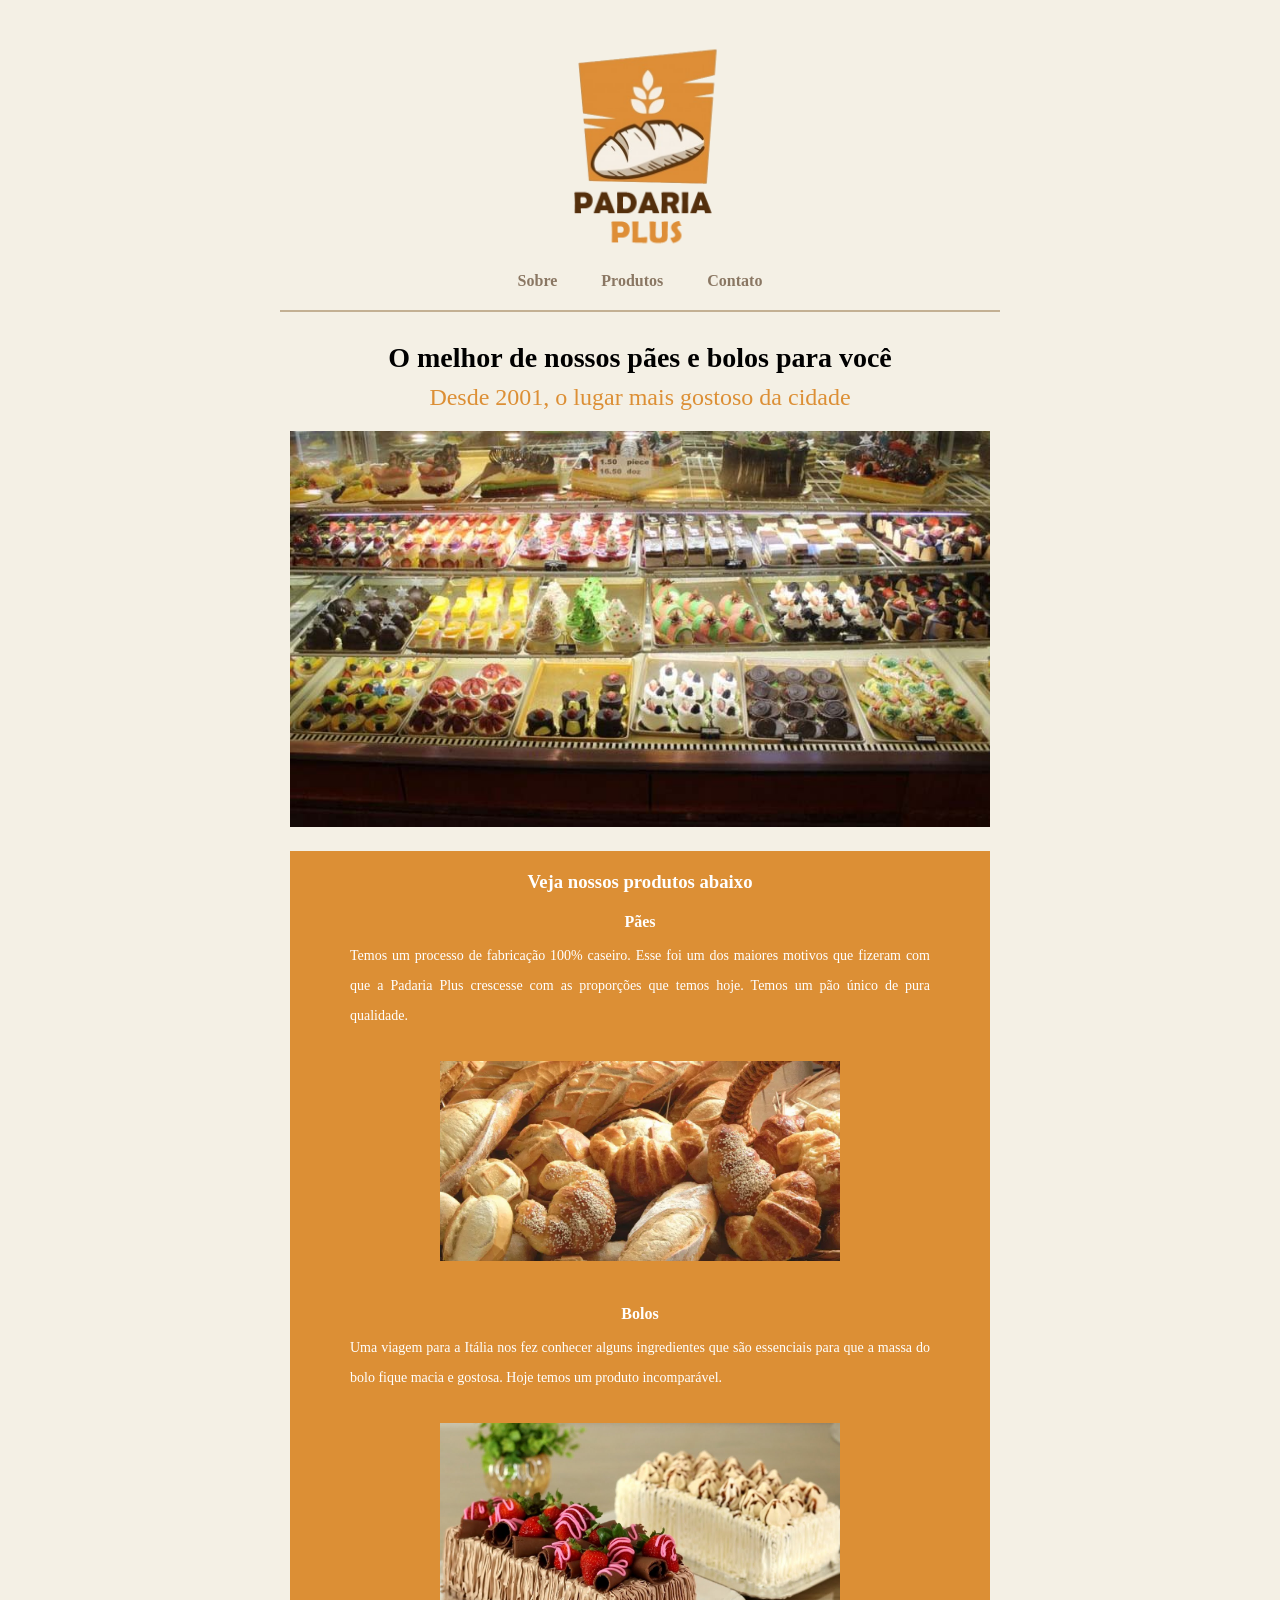
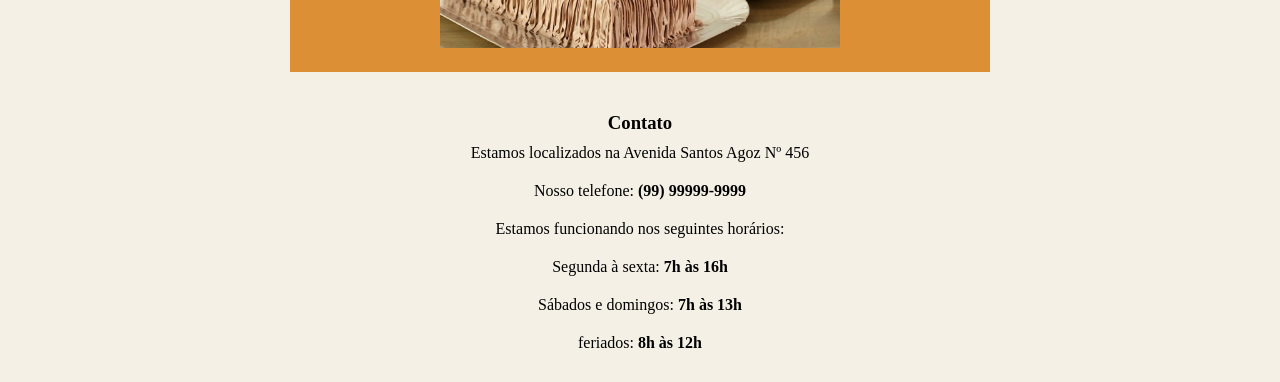
<file: Full_stack/Front-end/Projeto_Padaria/index.html>
<!DOCTYPE html>
<html lang="pt-br">
<head>
    <meta charset="UTF-8">
    <meta name="viewport" content="width=device-width, initial-scale=1.0">
    <meta name="description" content="Padaria Plus">
    <title>Padaria Plus</title>
    <link rel="stylesheet" href="css/estilos.css">
</head>
<body>
    <div class="secao sobre" id="sobre">
        <img class="imagem-logo" src="imagens/logo.png" alt="Logo Padaria Plus">
        <p>
            <a href="#sobre">Sobre</a>
            <a href="#produtos">Produtos</a>
            <a href="#contato">Contato</a>
        </p>
    </div>

    <div class="secao">
        <h1>O melhor de nossos pães e bolos para você</h1>
        <h2>Desde 2001, o lugar mais gostoso da cidade</h2>
        <img class="imagem-padaria" src="imagens/produtos-padaria.jpg" alt="Produtos da padaria">
    </div>

    <div class="secao produtos" id="produtos">
        <h3>Veja nossos produtos abaixo</h3>
        <h4>Pães</h4>
        <p>Temos um processo de fabricação 100% caseiro. Esse foi um dos maiores motivos que fizeram com que a Padaria Plus crescesse com as proporções que temos hoje. Temos um pão único de pura qualidade.</p>
        <img src="imagens/paes.jpg" alt="Pães">
        
        <h4>Bolos</h4>
        <p>Uma viagem para a Itália nos fez conhecer alguns ingredientes que são essenciais para que a massa do bolo fique macia e gostosa. Hoje temos um produto incomparável.</p>
        <img src="imagens/bolos.jpg" alt="Bolos">
    </div>

    <div class="secao id" id="contato">
        <h3>Contato</h3>
        <p>Estamos localizados na Avenida Santos Agoz Nº 456</p>
        <p>Nosso telefone: <span>(99) 99999-9999</span></p>
        <p>Estamos funcionando nos seguintes horários:</p>
        <p>Segunda à sexta: <span>7h às 16h</span></p>
        <p>Sábados e domingos: <span>7h às 13h</span></p>
        <p>feriados: <span>8h às 12h</span></p>
    </div>


</body>
</html>
</file>
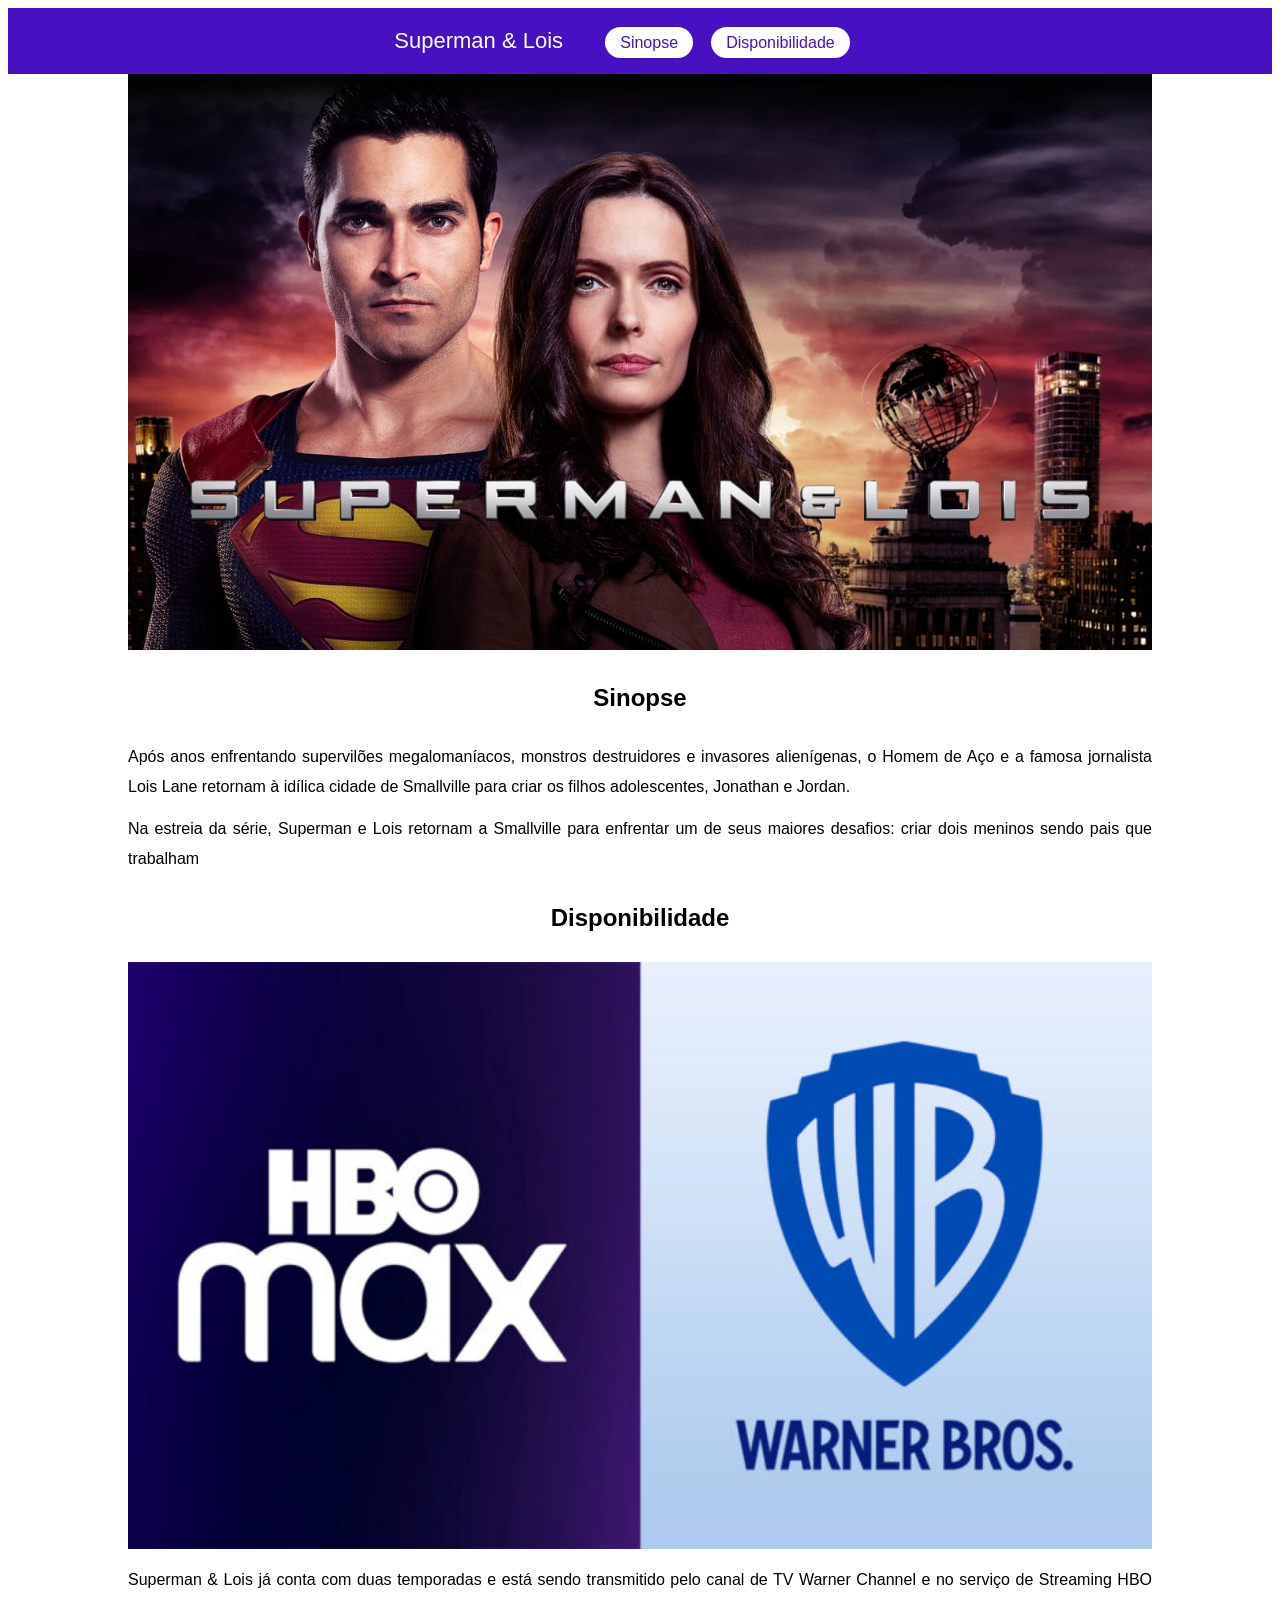
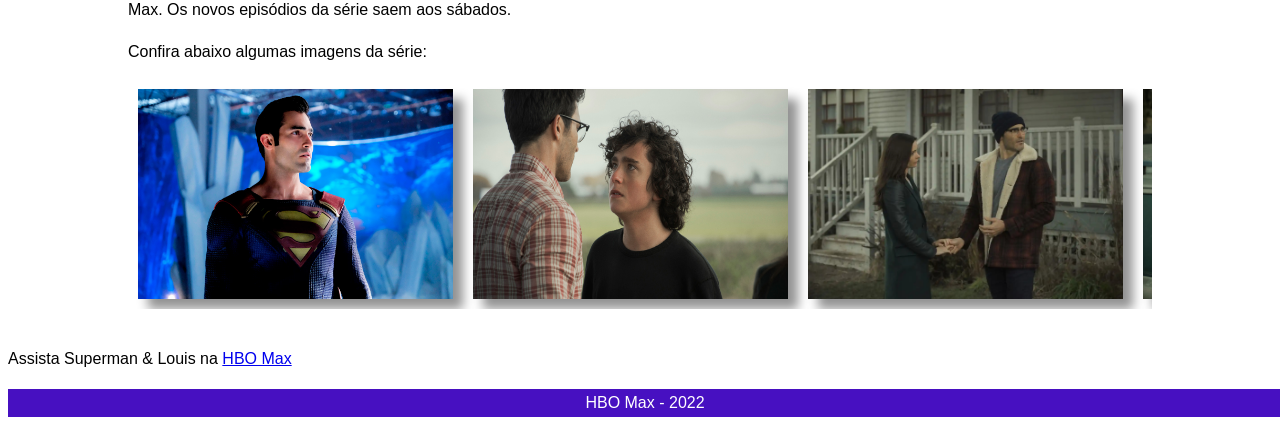
<file: Full_stack/Front-end/Projeto_Superman/index.html>
<!DOCTYPE html>
<html lang="pt-br">
<head>
    <meta charset="UTF-8">
    <meta name="viewport" content="width=device-width, initial-scale=1.0">
    <meta name="description" content="Superman e Louis">
    <title>Superman & Louis</title>
    <link rel="stylesheet" href="css/estilos.css">
</head>
<body>
    
    <!-- Seção título -->
    <div class="box-titulo">
       <div class="secao">
        Superman & Lois
        <span>
            <a href="#sinopse">Sinopse</a>
            <a href="#disponibilidade">Disponibilidade</a>
        </span>
       </div>
    </div>
    
    <!-- Seção Capa -->
    <div class="box-capa">
        <div class="secao">
            <img src="imagens/capa.jpg" alt="Imagem Superman & Louis">
        </div>
    </div>

    <!-- Seção sinopse -->    
        <div id="sinopse" class="secao">
            <h2>Sinopse</h2>
            <p>Após anos enfrentando supervilões megalomaníacos, monstros destruidores e invasores alienígenas, o Homem de Aço e a famosa jornalista Lois Lane retornam à idílica cidade de Smallville para criar os filhos adolescentes, Jonathan e Jordan.</p>
            <p>Na estreia da série, Superman e Lois retornam a Smallville para enfrentar um de seus maiores desafios: criar dois meninos sendo pais que trabalham</p>
    </div>

    <!-- Seção disponibilidade -->
   
        <div id="disponibilidade" class="secao">
            <h2>Disponibilidade</h2>
            <img src="imagens/tv.jpg" alt="Logo da HBO Max e Warner">
            <p>Superman & Lois já conta com duas temporadas e está sendo transmitido pelo canal de TV Warner Channel e no serviço de Streaming HBO Max. Os novos episódios da série saem aos sábados.</p>
            <p>Confira abaixo algumas imagens da série:</p>
        </div> 
        <div class="secao carrossel">           
            <img src="imagens/1.jpg" alt="Imagens da série">
            <img src="imagens/2.jpg" alt="Imagens da série">
            <img src="imagens/3.jpg" alt="Imagens da série">
            <img src="imagens/4.jpg" alt="Imagens da série">
            <img src="imagens/5.jpg" alt="Imagens da série">
            <img src="imagens/6.jpg" alt="Imagens da série">
        </div>
        <div class="assista">
            <p>Assista Superman & Louis na <a href="https://www.max.com/br/pt/shows/superman-lois/bd0e214b-4124-4566-85b3-5498bbb4a479" title="Link HBO Max" target="_blank">HBO Max</a></p>
        </div>

    <!-- Seção rodapé -->
        <div class="copyright">
            HBO Max - 2022
        </div>
</body>
</html>
</file>
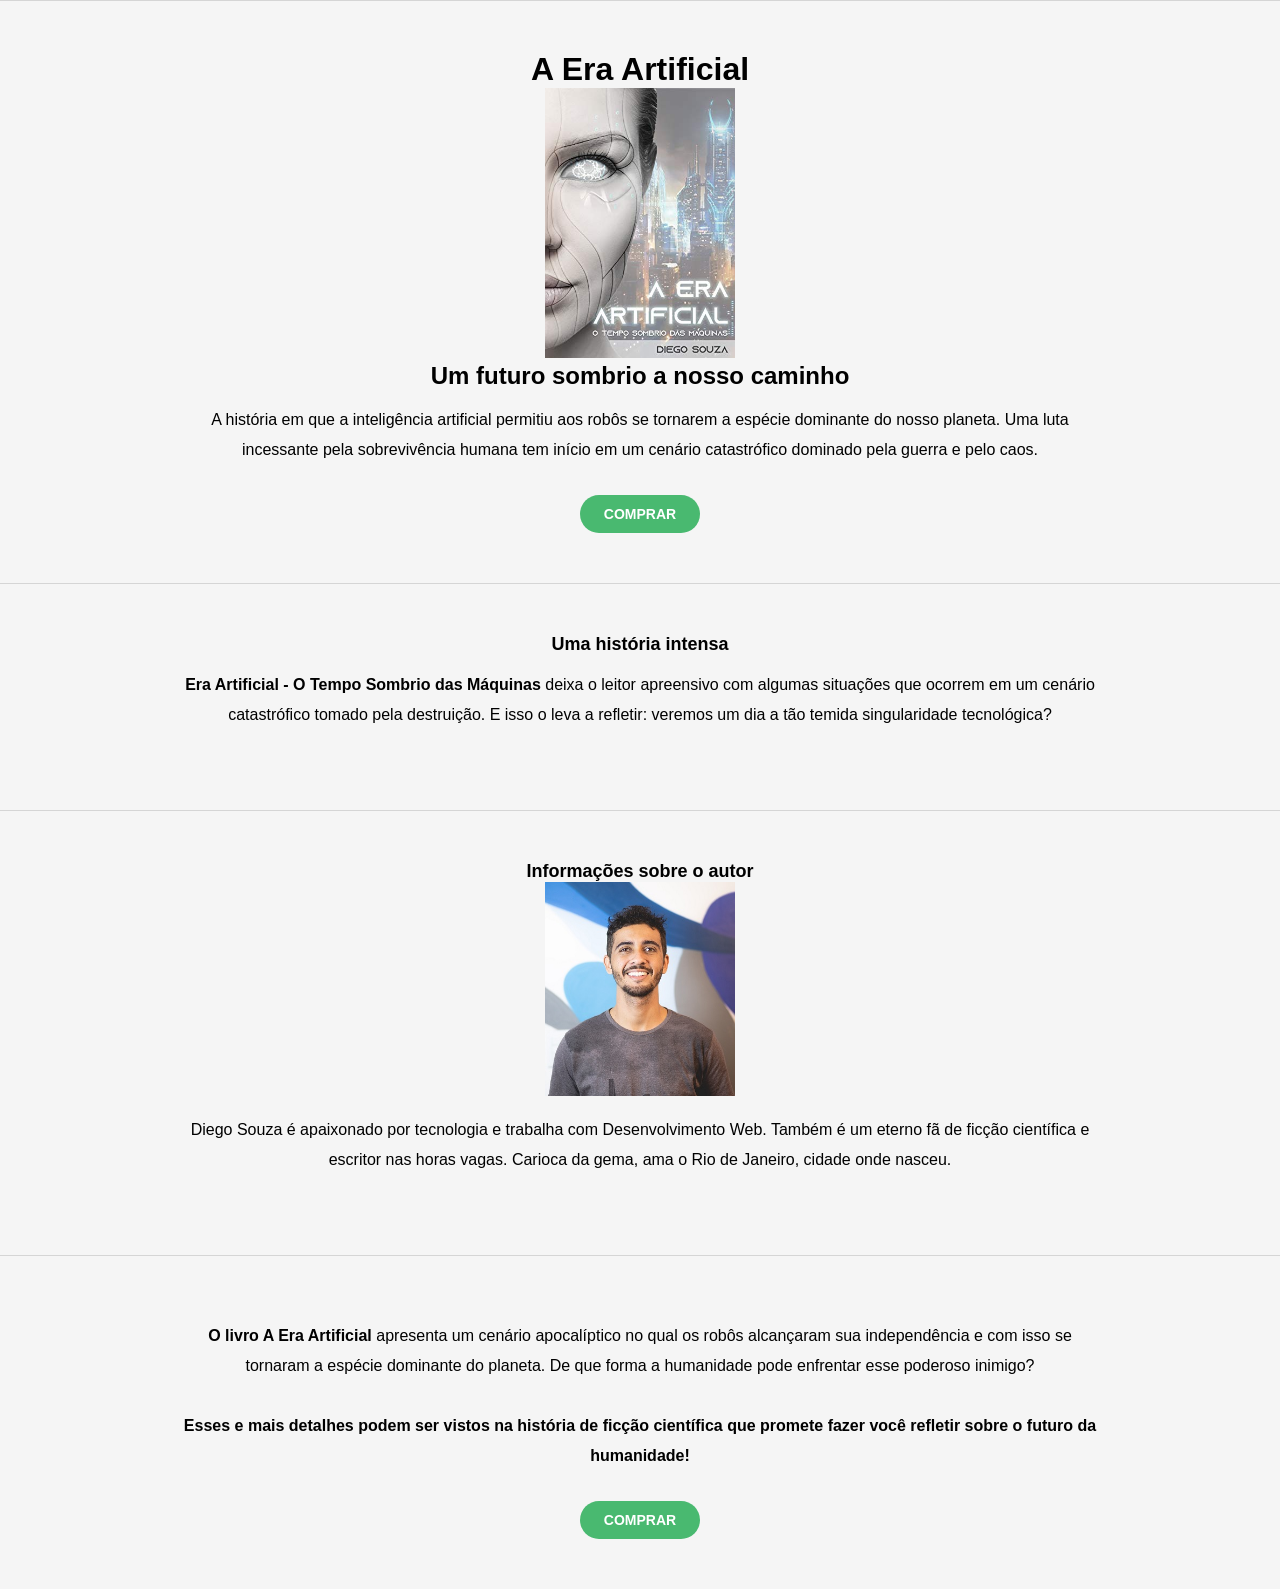
<file: Full_stack/Front-end/Projeto_Venda_Livro/index.html>
<!DOCTYPE html>
<html lang="pt-br">
<head>
    <meta charset="UTF-8">
    <meta name="viewport" content="width=device-width, initial-scale=1.0">
    <title>Livro a Era Artificial</title>
    <link rel="stylesheet" href="css/estilos.css"
</head>
<body>

    <!-- 1° SEÇÃO -->
    <div class="info">
        <h1>A Era Artificial</h1>
        <img src="imagens/capa-livro.jpg" alt="Capa do livro">
        <h2>Um futuro sombrio a nosso caminho</h2>
        <p>A história em que a inteligência artificial permitiu aos robôs se tornarem a espécie dominante do nosso planeta. Uma luta incessante pela sobrevivência humana tem início em um cenário catastrófico dominado pela guerra e pelo caos.</p>
        <div class="link">
            <a href="https://www.amazon.com.br/Era-Artificial-tempo-sombrio-m%C3%A1quinas-ebook/dp/B07VFF5368" target="_blank">COMPRAR</a>
        </div>
    </div>

    <!-- 2° SEÇÃO -->
    <div class="sinopse">
        <h3>Uma história intensa</h3>
        <p><span>Era Artificial - O Tempo Sombrio das Máquinas</span> deixa o leitor apreensivo com algumas situações que ocorrem em um cenário catastrófico tomado pela destruição. E isso o leva a refletir: veremos um dia a tão temida singularidade tecnológica?</p>
    </div>

    <!-- 3° SEÇÃO -->
    <div class="autor">
        <h3>Informações sobre o autor</h3>
        <img src="imagens/autor.jpg" alt="Autor">
        <p>Diego Souza é apaixonado por tecnologia e trabalha com Desenvolvimento Web. Também é um eterno fã de ficção científica e escritor nas horas vagas. Carioca da gema, ama o Rio de Janeiro, cidade onde nasceu.</p>
    </div>

    <!-- 4° SEÇÃO -->
    <div class="marketing">
        <p><span>O livro A Era Artificial</span> apresenta um cenário apocalíptico no qual os robôs alcançaram sua independência e com isso se tornaram a espécie dominante do planeta. De que forma a humanidade pode enfrentar esse poderoso inimigo?</p>
        <p><span>Esses e mais detalhes podem ser vistos na história de ficção científica que promete fazer você refletir sobre o futuro da humanidade!</span></p>
        <div class="link">
            <a href="https://www.amazon.com.br/Era-Artificial-tempo-sombrio-m%C3%A1quinas-ebook/dp/B07VFF5368" target="_blank">COMPRAR</a>
        </div>
    </div>

    
</body>
</html>
</file>
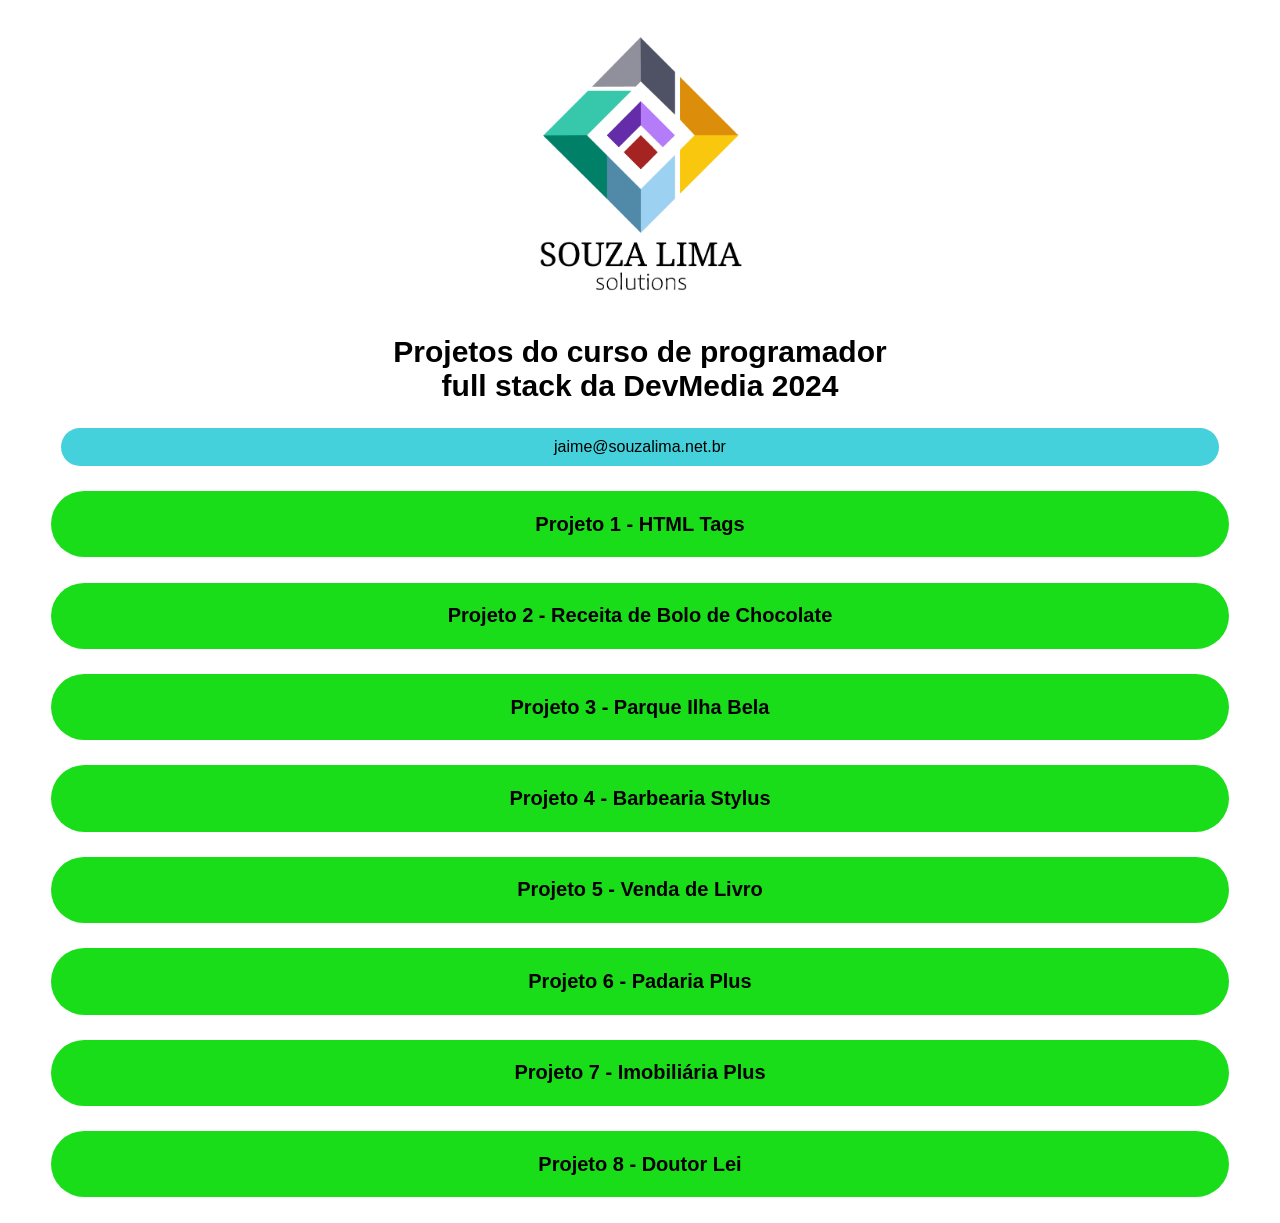
<file: index 2.html>
<!DOCTYPE html>
<html lang="pt-br">
<head>
    <meta charset="UTF-8">
    <meta name="viewport" content="width=device-width, initial-scale=1.0">
    <meta name="description" content="Portal de serviços prestados por Souza Lima solutions, empresa especializada em desenvolvimento full stack e mobile.">
    <title>Souza Lima Solutions</title>
    <link rel="stylesheet" href="css/estilos.css">
</head>
<body>
    <div class="logo">
        <img src="imagens/LogoSL.png" alt="Logo Souza Lima" title="Logo Souza Lima solutions">
    </div>

    <div class="main">
        <h1>Projetos do curso de programador full stack da <a href="https://www.devmedia.com.br" target="_blank"><span>DevMedia</span></a> 2024</h1>
    </div>

    <div class="contato">
        <a href="mailto:jaime@souzalima.net.br">jaime@souzalima.net.br</a>
    </div>

    <div class="proj1">
        <h2><a href="Full_stack/Front-end/Projeto_HTML_Tags/index.html" target="_blank">Projeto 1 - HTML Tags</a></h2>
        
    </div>

    <div class="proj2">
        <h2><a href="Full_stack/Front-end/Projeto_Bolo_Chocolate/index.html" target="_blank">Projeto 2 - Receita de Bolo de Chocolate</a></h2>
            </div>

    <div class="proj3">
        <h2><a href="Full_stack/Front-end/Projeto_Ilha_Bela/index.html" target="_blank">Projeto 3 - Parque Ilha Bela</a></h2>
    </div>

    <div class="proj4">
        <h2><a href="Full_stack/Front-end/Projeto_Barbearia/index.html" target="_blank">Projeto 4 - Barbearia Stylus</a></h2>
    </div>

    <div class="proj5">
        <h2><a href="Full_stack/Front-end/Projeto_Venda_Livro/index.html" target="_blank">Projeto 5 - Venda de Livro</a></h2>
    </div>

    <div class="proj6">
        <h2><a href="Full_stack/Front-end/Projeto_Padaria/index.html" target="_blank">Projeto 6 - Padaria Plus</a></h2>
    </div>

    <div class="proj7">
        <h2><a href="Full_stack/Front-end/Projeto_Imobiliária/index.html" target="_blank">Projeto 7 - Imobiliária Plus</a></h2>
    </div>

    <div class="proj8">
        <h2><a href="Full_stack/Front-end/Projeto_Dr_Lei/index.html" target="_blank">Projeto 8 - Doutor Lei</a></h2>
    </div>

</body>
</html>
</file>
<file: css/estilos.css>
/* ---------------------------------------------------------------------------------------------------- */
/* MODELO DE ORGANIZAÇÃO DO CSS */

/* selector { */

/* 0 SASS INHERITANCE*/
/* @extend, @mixin, e.g. clearfix */

/* 1 GENERATED CONTENT */
/* content */

/* 2 POSITION AND LAYOUT */
/* positiony, z-index, top, bottom, left, right, Flexbox properties, float, clear */

/* 3 DISPLAY AND VISIBILITY */
/* display, opacity, transform */

/* 4 CLIPPING */
/* overflow, clip  */

/* 5 ANIMATION */
/* animation, transition */

/* 6 BOX MODEL (FROM OUTSIDE IN) */
/* margin, box-shadow, border, border-radius, box-sizing, width, height, padding */

/* 7 BACKGROUND */
/* background, cursor */

/* 8 TYPOGRAPHY */
/* font-size, line-height, font-family, font-weight, font-style, text-align, text-transform, word-spacing, color */

/* 9 PSEUDO-CLASSES & PSEUDO-ELEMENTS (NESTED RULES) */
/* :hover, :focus, :active, :before, :after, :first-child, :last-child */

/* } */
/* ---------------------------------------------------------------------------------------------------- */

/* ================================================== */
/*                        GERAL                       */
/* ================================================== */
body {
    /* BACKGROUND */
    background-color:white;
    
    /* TYPOGRAPHY */
    font-family: Verdana, Geneva, Tahoma, sans-serif;
    text-align: center;
}

img {
    /* BOX MODEL (FROM OUTSIDE IN) */
    width: 40%;
    transition: transform .2s; /* Animation */
}

img:hover {
    transform: scale(1.2);
}

.logo {
    /* BOX MODEL (FROM OUTSIDE IN) */
    margin: 2% auto;
    width: 700px;
    
    /* TYPOGRAPHY */    
     text-align: center;
}

.main {
    /* BOX MODEL (FROM OUTSIDE IN) */
    margin: 2% auto;
    width: 40%;

    /* TYPOGRAPHY */
    text-align: center;
}

.proj1, 
.proj2, 
.proj3, 
.proj4, 
.proj5, 
.proj6,
.proj7,
.proj8,
.proj9,
.proj10,
.proj11 {
    /* BOX MODEL (FROM OUTSIDE IN) */
    margin: 2% auto;
    padding: 5px 20px;
    border-radius:60px;
    width: 90%;

    /* BACKGROUND */
    background-color: rgb(24, 221, 24);
    
    /* TYPOGRAPHY */
    text-align: center; 
}

.contato {
    /* BOX MODEL (FROM OUTSIDE IN) */
    margin: 2% auto;    
    border-radius: 30px;
    padding: 10px;
    width: 90%;

    /* BACKGROUND */
    background-color: rgb(68, 209, 219);
    
    /* TYPOGRAPHY */
    text-align: center;
    color: rgb(255, 255, 255);
}

a {
    /* TYPOGRAPHY */
    text-decoration: none;
    color: rgb(0, 0, 0)
}

a:hover {
    /* BOX */
    padding: 10px;
    border-radius: 25px;
    
    /* BACKGROUND */
    background-color: white;
    
    /* TYPOGRAPHY */
    color:black;
}

a:visited {    
    /* TYPOGRAPHY */
    color:rgb(0, 0, 0);
    border-radius: 30px;
}

h1 {
    /* TYPOGRAPHY */
    font-size: 30px;
    text-align: center;
    color: black;
}

h2 {
    /* TYPOGRAPHY */
    font-size: 20px;
    text-align: center;
}

span {
    /* TYPOGRAPHY */
    font-weight: bold;
}
</file>
<file: Full_stack/Front-end/Projeto_Barbearia/css/estilos.css>
/* Estilizando a página */

body {
    background-color: #f1f1f1;
}

div {
    width: 800px;
    margin: 30px auto;
    text-align: center;
}

img {
    width: 190px;
}

h1 {
    font-family: Verdana, Geneva, Tahoma, sans-serif;
    color: black;
    margin-top: 35px;
    margin-bottom: 35px;
    border: 4px solid black;
    padding: 10px;
}

h2 {
    font-size: 20px;
    font-family: Verdana, Geneva, Tahoma, sans-serif;
    color: #7a797b;
}

h3 {
    font-size: 16px;
    font-family: Verdana, Geneva, Tahoma, sans-serif;
    border-top: 2px solid #7a797b;
    border-bottom: 2px solid #7a797b;
    padding: 10px;
    font-weight: 100;
}

p {
    font-family: Verdana, Geneva, Tahoma, sans-serif;
    line-height: 40px;
    text-align: justify;
}

.fale a {
    background-color: rgb(24, 243, 31);
    color: white;
    font-family: Verdana, Geneva, Tahoma, sans-serif;
    padding: 15px;
    border-radius: 30px;
    text-decoration: none;
}

span {
    font-weight: bold;
}
</file>
<file: Full_stack/Front-end/Projeto_Bolo_Chocolate/css/estilos.css>
/* Estilizando a página */

div {
    font-family: Verdana, Geneva, Tahoma, sans-serif;
}

.anim {
    border: 0;
    width: 100px;
    height: 100px;
    background-color: red;
    animation: bordas 2s linear infinite alternate;
    margin: 10px auto;
}

@keyframes bordas {
    from {
        border-radius: 0px 40px;
        background-color: red;
    }
    to {
        border-radius: 40px 0px;
        background-color: blue;
    }
}



h1 {
    font-size: 22px;
    text-align: center;
}

h2 {
    font-size: 18px;
    color: #88100f;
    font-weight: normal;
    text-align: center;
}

h3 {
    font-size: 16px;
    color:  #88100f;
    text-decoration: underline;
}

p {
    font-size: 14px;
    line-height: 28px;
}
</file>
<file: Full_stack/Front-end/Projeto_Cafeteria/style.css>
/* Efeitos Globais */
* {
    margin: 0;
    padding: 0;
    box-sizing: border-box;
}

.container-parallax1,
.container-parallax2,
.container-parallax3,
.container-parallax4,
.container-parallax5 {
    position: relative;
    background-position: center;
    background-size: cover;
    background-attachment: fixed;
}

/* Topo da página */
.topo {
    width: 100%;
    height: 10vh;
    position: fixed;
    background-color: #604829;
    z-index: 1;
}

.topo img {
    width: 100px;
    position: relative;
    top: 5px;
    left: 15%;
}

.topo div {
    position: absolute;
    top: 35%;
    right: 15%;
}

.topo div a {
    margin-right: 20px;
    font-size: 18px;
    font-family: "Oswald", sans-serif;
    font-weight: 700;
    text-decoration: none;
    text-shadow: 3px 5px 2px #000000;
    letter-spacing: 2px;
    color: #c4a47c;
}

/* Container Parallax 1 */
.container-parallax1 {
    background-image: url("./img/parallax-imagem1.png");
    height: 100vh;
}

.container-parallax1 h1 {
    top: 45%;
    right: 0;
    left: 0;
    position: absolute;
    color: #fff;
    text-align: center;
    font-weight: 400;
    font-family: "Fraunces", serif;
    font-size: 100px;
}

/* Container Parallax 2 */
.container-parallax2 {
    background-image: url("./img/parallax-imagem2.jpg");
    height: 50vh;
}

.container-parallax2 h3,
.container-parallax3 h3 {
    width: 500px;
    padding: 10px;

    position: relative;
    top: 45%;
    right: 0;
    left: 0;
    margin: auto;

    font-size: 24px;
    font-weight: 400;
    font-style: italic;
    font-family: "Fraunces", sans-serif;
    text-align: center;

    letter-spacing: 2px;
    background-color: #604829;
    color: #fff;
}


/* Container Parallax 3*/
.container-parallax3 {
    background-image: url("./img/parallax-imagem3.jpg");
    height: 50vh;
}


/* Container Parallax 4 */
.container-parallax4 {
    background-image: url("./img/parallax-imagem4.png");
    height: 100vh;
}

.container-parallax4 h2 {
    width: 500px;
    padding: 10px;
    position: relative;
    top: 10%;
    right: 0;
    left: 0;
    margin: 0 auto;
    font-size: 24px;
    font-family: "Oswald", serif;
    letter-spacing: 5px;
    text-align: center;
    color: #fff;
    background-color: #604829;
}

.container-parallax4 iframe {
    position: absolute;
    max-width: 1024px;
    height: 450px;
    top: 25%;
    left: 0;
    right: 0;
    margin: 0 auto;
}

.container-contatos {
    width: 500px;
    padding: 10px;
    position: absolute;
    bottom: 8%;
    right: 0;
    left: 0;
    margin: auto;
    background-color: #604829;
}

.container-contatos p {
    color: #fff;
    font-family: "Oswald", sans-serif;
    line-height: 36px;
    text-shadow: 0px 6px 8px #000000;
    text-align: center;
}

/* Efeitos aplicados a classe container-texto */

.container-texto {
    padding: 80px 0px;
    font-size: 16px;
    font-weight: 400;
    line-height: 34px;
    letter-spacing: 1px;
    text-align: center;
    color: #666;
}

.container-texto h2 {
    margin-bottom: 30px;
    font-size: 24px;
    letter-spacing: 2px;
    font-family: "Oswald", sans-serif;
    color: #c4a47c;
}

.container-texto p {
    max-width: 1024px;
    padding: 0px 20px;
    margin: 0 auto;
    font-family: "Lato", "sans-serif";
    line-height: 34px;
    letter-spacing: 1px;
    color: #666;
}

/* Container Parallax 5 */
.container-parallax5 {
    height: 80vh;
    background-image: url("./img/cafeteria.jpg");
}

.container-parallax5 h2 {
    position: absolute;
    margin: 0 auto;
    top: 20%;
    right: 0;
    left: 0;
    font-family: "Oswald", sans-serif;
    text-align: center;
    letter-spacing: 8px;
    color: white;
}

.lista-horarios { /* tag <ul> */
    max-width: 768px;
    position: absolute;
    margin: 0 auto;
    bottom: 20%;
    right: 0;
    left: 0;
    font-family: "Oswald", sans-serif;
    list-style: none;
}

.lista-horarios li { /* tag <li> */
    position: relative;
}

.lista-horarios li h3 { /* subtitulo = <h3> */
    margin-bottom: 20px;
    color: #fff;
}

.lista-horarios li div { /* tarja = <div> */
    width: 70%;
    height: 1px;
    position: absolute;
    margin: 0 auto;
    top: 50%;
    right: 0;
    left: 0;
    background-color: #ACACAC
}

.lista-horarios li p,
.texto-marrom { /* paragrafo + span*/
    position: absolute;
    top: 0;
    right: 0;
    font-weight: 700;
    font-family: "Oswald", sans-serif;
}

.texto-marrom {
    color: #c4a47c;
}

.lista-horarios li p {
    color: #ACACAC;
}

/* Rodapé */
.container-rodape {
    position: relative;
    padding: 20px 0;
    line-height: 34px;
    letter-spacing: 2px;
    font-weight: 600;
    font-family: "Lato", sans-serif;
    text-align: center;
    background-color: #000000;
    color: #fff;
}

.container-rodape span {
    color: #c4a47c;
}

.container-rodape a {
    display: inline-block;
    width: 60px;
    height: 60px;
    position: absolute;
    bottom: 80px;
    right: 50px;

    background-image: url("./img/seta-para-cima.png");
    background-position: center;
    background-size: cover;
    background-color: #c4a47c;
    border-radius: 4px;
}

/* Ajustes para telas com zoom aplicado*/
@media (max-height: 768px) {
    .topo img {
        width: 70px;
        top: 0;
    }

    .topo div {
        top: 30%;
    }

    .container-parallax4 iframe {
        height: 300px;
    }

    .container-parallax5 h2 {
        top: 20%;
    }

    .lista-horarios {
        bottom: 5%;
    }
}
</file>
<file: Full_stack/Front-end/Projeto_Ilha_Bela/css/estilos.css>
/* Estilizando a página */

h1 {
    font-size: 48px;
    font-family: Verdana, Geneva, Tahoma, sans-serif;
    color: brown;
    text-align: center;
}

h2 {
    font-size: 35px;
    color: blue;
}

h3 {
    font-size: 28px;
    color: blue;
}

p {
    font-size: 20px;
    font-weight: normal;
    font-family: 'Times New Roman', Times, serif;
    line-height: 1.5em;
}

a {
    text-decoration: none;
}

a:hover {
    font-weight: bold;
    text-decoration: none;
}
</file>
<file: Full_stack/Front-end/Projeto_Imobiliária/css/estilos.css>
/* MODELO DE ORGANIZAÇÃO DO CSS */

/* selector { */

/* 0 SASS INHERITANCE*/
/* @extend, @mixin, e.g. clearfix */

/* 1 GENERATED CONTENT */
/* content */

/* 2 POSITION AND LAYOUT */
/* positiony, z-index, top, bottom, left, right, Flexbox properties, float, clear */

/* 3 DISPLAY AND VISIBILITY */
/* display, opacity, transform */

/* 4 CLIPPING */
/* overflow, clip  */

/* 5 ANIMATION */
/* animation, transition */

/* 6 BOX MODEL (FROM OUTSIDE IN) */
/* margin, box-shadow, border, border-radius, box-sizing, width, height, padding */

/* 7 BACKGROUND */
/* background, cursor */

/* 8 TYPOGRAPHY */
/* font-size, line-height, font-family, font-weight, font-style, text-align, text-transform, word-spacing, color */

/* 9 PSEUDO-CLASSES & PSEUDO-ELEMENTS (NESTED RULES) */
/* :hover, :focus, :active, :before, :after, :first-child, :last-child */

/* } */


/* STYLE RESET */
* {
    /* BOX MODEL (FROM OUTSIDE IN) */
    margin: 0;
    padding: 0;

    /* TYPOGRAPHY */
   font-family: Tahoma;
}

/*  ------------------ BY TAG  ------------------ */

body {
    /* TYPOGRAPHY */
    font-family: Tahoma, sans-serif;
}

div {
    /* BOX MODEL (FROM OUTSIDE IN) */
    margin: 30px auto;
    width: 1024px;
    padding: 30px;
    
    /* TYPOGRAPHY */
    text-align: center;
}

h3 {
    /* BOX MODEL (FROM OUTSIDE IN) */
    padding: 20px;
    
    /* TYPOGRAPHY */
    font-size: 28px;
    line-height: 42px;
}

p {
    /* BOX MODEL (FROM OUTSIDE IN) */
    margin: 0 auto;
    width: 980px;
    
    /* TYPOGRAPHY */
    font-size: 18px;
    line-height: 28px;
    text-align: justify;
}

span {
     /* TYPOGRAPHY */
     font-weight: bold;
}


/* ------------------ BY CLASS ------------------  */

.logo {
    /* BACKGROUND */
    background-color:#afddfb;

    /* TYPOGRAPHY */
    text-align: center;
}

.logo img {
    width: 150px;
}

.logo .links {
    /* BOX MODEL (FROM OUTSIDE IN) */
    margin-top: 15px;
    margin-bottom: 25px;
    
    /* TYPOGRAPHY */
    font-size: 18px;
    text-align: center;
    color: #1d1d1d;
}

.logo a {
    /* BOX MODEL (FROM OUTSIDE IN) */
    margin: 0 10px;
    border-bottom: 2px solid #1d1d1d;
    
    /* TYPOGRAPHY */
    text-decoration: none;
}

.banner {
    /* BOX MODEL (FROM OUTSIDE IN) */
    margin-top: 50px;
    padding-top: 0;
}

.destaque-azul {
    /* TYPOGRAPHY */
    color: #1d80c1;
}

.destaque-amarelo {
   /* TYPOGRAPHY */
   color:#fff81b; 
}


.apresentacao, 
.servicos, 
.corretores, 
.contato {
    /* BOX MODEL (FROM OUTSIDE IN) */
    padding-top: 30px;
    padding-bottom: 30px;
}

.apresentacao {
    
}

.apresentacao h1 {
    /* BOX MODEL (FROM OUTSIDE IN) */
    margin-bottom: 5px;
    
    /* TYPOGRAPHY */
    color: #1d1d1d;
}

.apresentacao h2 {
    /* BOX MODEL (FROM OUTSIDE IN) */
    margin-bottom: 5px;
    
    /* TYPOGRAPHY */
    font-weight: lighter;
    color: #1c81c0;
}

.apresentacao img, 
.corretores img {
    /* BOX MODEL (FROM OUTSIDE IN) */
    width: 450px;
}

.servicos,
.contato {
    /* BACKGROUND */
    background-color: #1c81c0;
}

.servicos p {
    /* BOX MODEL (FROM OUTSIDE IN) */
    width: 700px;
    
    /* TYPOGRAPHY */
    font-size: 22px;
    line-height: 42px;
    text-align: center;
    color:white;
}

.servicos h3,
.contato h3 { 
    /* TYPOGRAPHY */
    color:white;
}

.servicos ul {
    /* BOX MODEL (FROM OUTSIDE IN) */
    margin: 40px auto;
    width: 135px;

    /* TYPOGRAPHY */
    font-size: 22px;
    line-height: 42px;
    text-align: left;
    color:white;
}

.corretores h3 {
    /* TYPOGRAPHY */
    color: #1c81c0;
}
.contato p{
    /* BOX MODEL (FROM OUTSIDE IN) */
    margin: 30px auto;
    padding: 15px;

    /* BACKGROUND */
    background-color: #1d1d1d;

    /* TYPOGRAPHY */
    color: white   
}

.contato iframe {
    /* BOX MODEL (FROM OUTSIDE IN) */
    width: 950px;
    height: 450px;
}

.contato ul {
    /* BOX MODEL (FROM OUTSIDE IN) */
    margin: 40px auto;
    width: 210px;

    /* TYPOGRAPHY */
    list-style: none;
    line-height: 40px;
}

.contato a {
    /* BOX MODEL (FROM OUTSIDE IN) */
    margin: 25px auto;
    border-radius: 5px;
    padding: 2px 5px;
    

    /* BACKGROUND */
    background-color:white;

    /* TYPOGRAPHY */
    font-size: 18px;
    text-decoration: none;
    text-align: center;
    color: #1d80c1
}

/*  ------------------ BY ID ------------------  */
</file>
<file: Full_stack/Front-end/Projeto_Padaria/css/estilos.css>
/* Estilizando a página */

/* Reset de estilos */
* {
    margin: 0;
    padding: 0;
    font-family: Tahoma;
}

/* Estilos gerais - TAGS */
body {
    background-color:#f4f0e5
}

a {
    margin: auto 10px;
    padding: 10px;
    text-decoration: none;
    color: #8a7763;
    font-weight: bold;
}

h1 {
    font-size: 28px;
    padding: 10px;
}

h2 {
    font-weight: normal;
    color: #dc8f35;
    margin-bottom: 20px;
}

h3, h4 {
    padding-top: 20px;
}

span {
    font-weight: bold;
}

/*Estilos específicos - CLASSES e IDs*/
.secao {
    width: 700px;
    margin: 20px auto;
    text-align: center;
}

.sobre {
    padding: 10px;
    border-bottom: 2px solid #c3b093;
}

.secao p {
    padding: 10px;
}

.produtos {
    background-color: #dc8f35;
    color: white;
}

.produtos p {
    font-weight: normal;
    font-size: 14px;
    line-height: 30px;
    margin: auto 50px;
    text-align: justify;
}

.produtos img {
    width: 400px;
    margin: 20px auto;
}

.imagem-logo {
    width: 200px;
}

.imagem-padaria {
    width: 700px;
}
</file>
<file: Full_stack/Front-end/Projeto_Superman/css/estilos.css>
/* ---------------------------------------------------------------------------------------------------- */
/* MODELO DE ORGANIZAÇÃO DO CSS */

/* selector { */

/* 0 SASS INHERITANCE*/
/* @extend, @mixin, e.g. clearfix */

/* 1 GENERATED CONTENT */
/* content */

/* 2 POSITION AND LAYOUT */
/* positiony, z-index, top, bottom, left, right, Flexbox properties, float, clear */

/* 3 DISPLAY AND VISIBILITY */
/* display, opacity, transform */

/* 4 CLIPPING */
/* overflow, clip  */

/* 5 ANIMATION */
/* animation, transition */

/* 6 BOX MODEL (FROM OUTSIDE IN) */
/* margin, box-shadow, border, border-radius, box-sizing, width, height, padding */

/* 7 BACKGROUND */
/* background, cursor */

/* 8 TYPOGRAPHY */
/* font-size, line-height, font-family, font-weight, font-style, text-align, text-transform, word-spacing, color */

/* 9 PSEUDO-CLASSES & PSEUDO-ELEMENTS (NESTED RULES) */
/* :hover, :focus, :active, :before, :after, :first-child, :last-child */

/* } */
/* ---------------------------------------------------------------------------------------------------- */

/* ================================================== */
/*                        GERAL                       */
/* ================================================== */

body {
/* TYPOGRAPHY */
    font-family: sans-serif;
}

.secao {
/* BOX MODEL (FROM OUTSIDE IN) */
    width: 100%;
    max-width: 1024px;
    margin: 0 auto;
}

.secao span {
/* BOX MODEL (FROM OUTSIDE IN) */
    margin: 0 30px;
}

.secao a {

/* BOX MODEL (FROM OUTSIDE IN) */
    padding: 7px 15px;
    border-radius: 20px;
    margin: 0 6px;

/* BACKGROUND */
    background-color: white;

/* TYPOGRAPHY */
    font-size: 16px;
    font-family: sans-serif;
    color: #4710c1;
    text-decoration: none;
}

.secao h2 {
/* BOX MODEL (FROM OUTSIDE IN) */
    margin: 30px 0;

/* TYPOGRAPHY */
    text-align: center;
}

.secao p {
/* BOX MODEL (FROM OUTSIDE IN) */
    width: 100%;
    margin: 12px 0;
    
/* TYPOGRAPHY */
    text-align: justify;
    font-size: 16px;
    line-height: 30px;
}

.secao img {
/* BOX MODEL (FROM OUTSIDE IN) */
    width: 100%;
}


/* ================================================== */
/*                     SEÇÃO TÍTULO                   */
/* ================================================== */

.box-titulo {

    /* BOX MODEL (FROM OUTSIDE IN) */
    width: 100%;
    padding: 20px 0;

    /* BACKGROUND */
    background-color: #4710c1;

    /* TYPOGRAPHY */
    font-size: 22px;
    color: white;
    text-align: center;
}

/* ================================================== */
/*                     SEÇÃO CAPA                     */
/* ================================================== */



/* ================================================== */
/*                     SEÇÃO SINOPSE                  */
/* ================================================== */
/* BOX MODEL (FROM OUTSIDE IN) */


/* BACKGROUND */


/* TYPOGRAPHY */


/* ================================================== */
/*                 SEÇÃO DISPONIBILIDADE              */
/* ================================================== */

.carrossel {
/* POSITION AND LAYOUT */
    display: flex;
    
/* BOX MODEL (FROM OUTSIDE IN) */
    overflow-x: scroll;
    margin: 0 auto 20px auto;
}

.carrossel img {
/* BOX MODEL (FROM OUTSIDE IN) */
    box-shadow: 10px 10px 10px #939393;

/* POSITION AND LAYOUT */
    width: 315px;
    margin: 10px;
    }

 /* ================================================== */
/*                     SEÇÃO RODAPÉ                   */
/* ================================================== */
.assista {

/* BOX MODEL (FROM OUTSIDE IN) */
    padding: 5px 0;
    width: 100%;

/* TYPOGRAPHY */
    text-align: left;
}

.copyright {
/* BOX MODEL (FROM OUTSIDE IN) */
   padding: 5px;
   width: 100%;

/* BACKGROUND */
  background-color: #4710c1;

/* TYPOGRAPHY */
    text-align: center;
    color: white;
    font-size: 16px;
}
</file>
<file: Full_stack/Front-end/Projeto_Venda_Livro/css/estilos.css>
/* Estilizando a página */

/* Reset de estilos */
* {
    margin: 0;
    padding: 0;
    font-family: Verdana, Geneva, Tahoma, sans-serif;
}

body {
    font-family: 'Tahoma';
    background-color: #f5f5f5;
}

.info, .sinopse, .autor, .marketing {
    padding: 50px;
    text-align: center;
    align-content: center;
    border-top: 1px solid #d5d5d5;
}


.link {
    background-color: #49b970;
    padding: 10px 20px;
    width: 80px;
    text-align: center;
    border-radius: 25px;
    margin: 0 auto;
    align-items: center;
    justify-content: center;
}

span {
    font-weight: bold;
}

h1 {
    text-align: center;
    margin-top: 0;
    font-size: 32px;
}

h2 {
    font-size: 24px;
}

h3 {
    font-size: 18px;
}

p {
    font-size: 16px;
    width: 930px;
    margin-top: 15px;
    margin-bottom: 30px;
    margin-left: auto;
    margin-right: auto;
    line-height: 30px;
}

a {
    color: white;
    font-size: 14px;
    text-decoration: none;
    font-weight: bold;
}

img {
    width: 190px;
}
</file>
